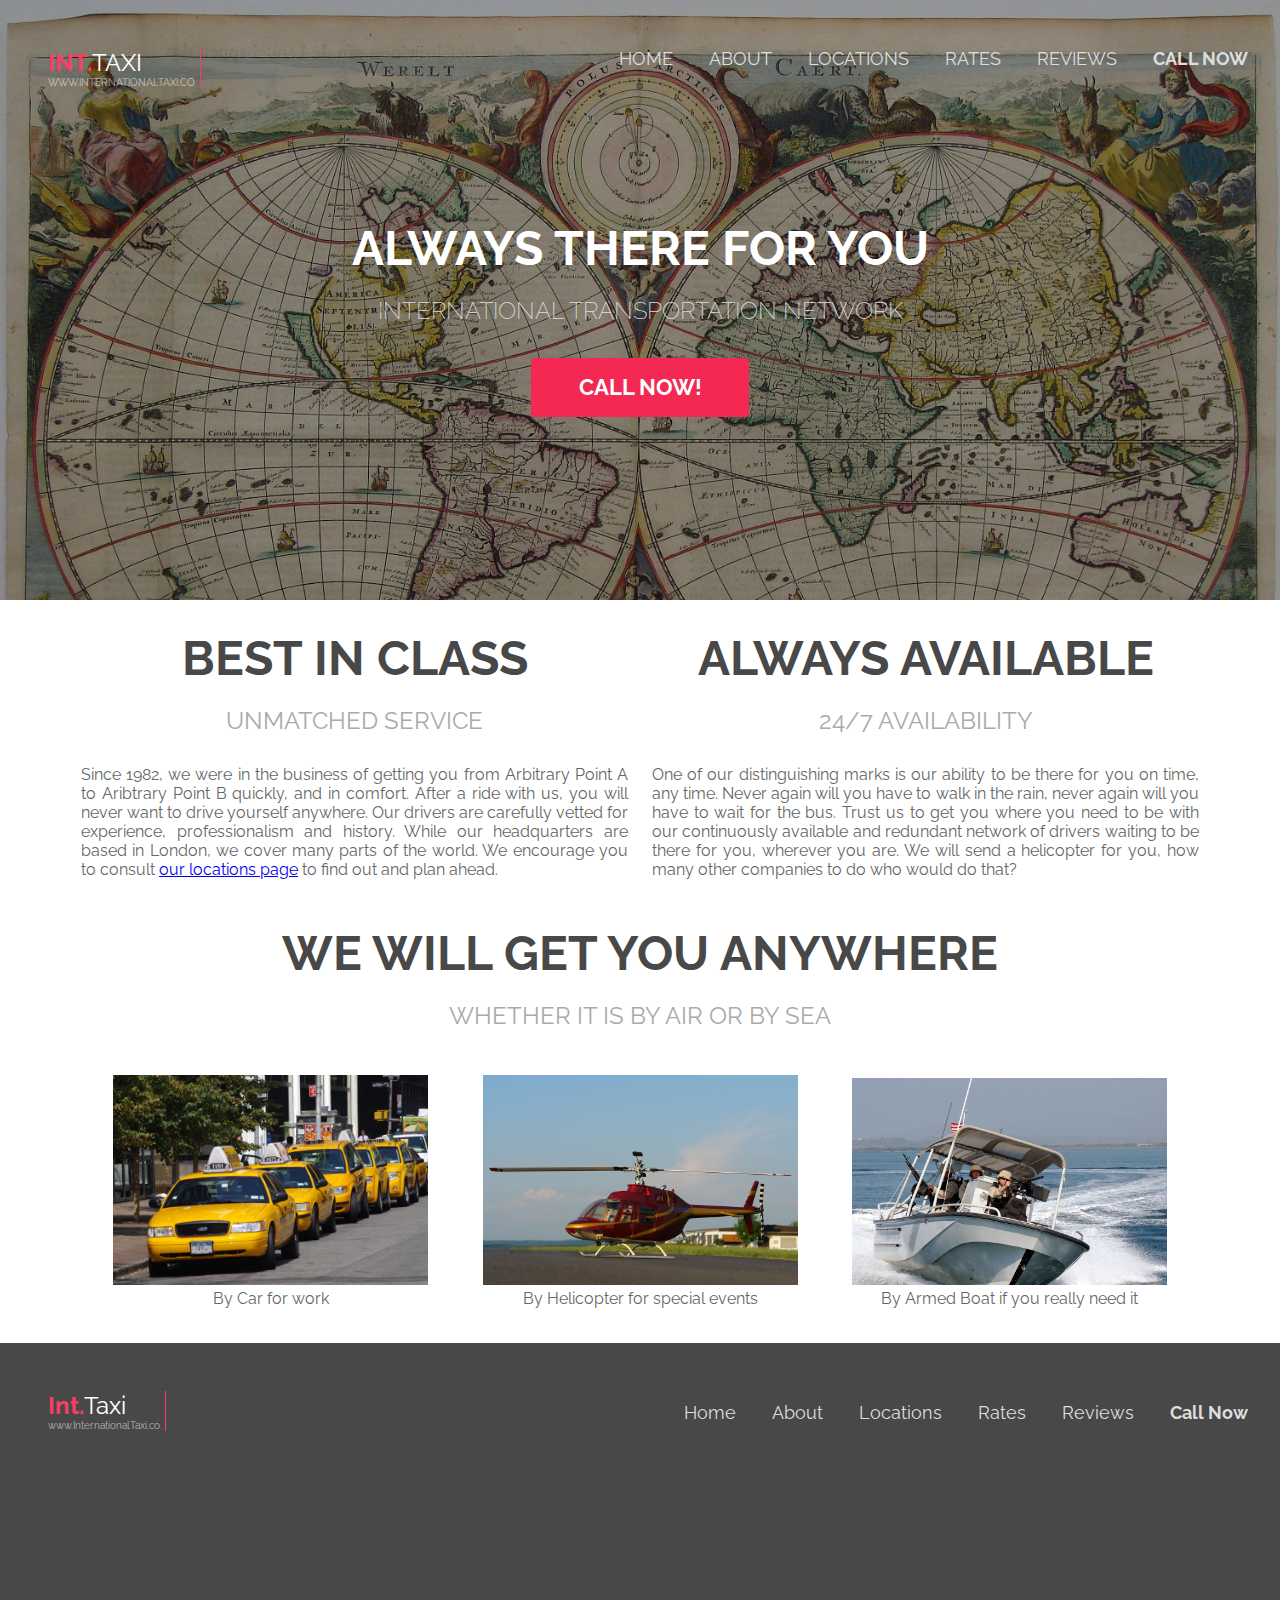
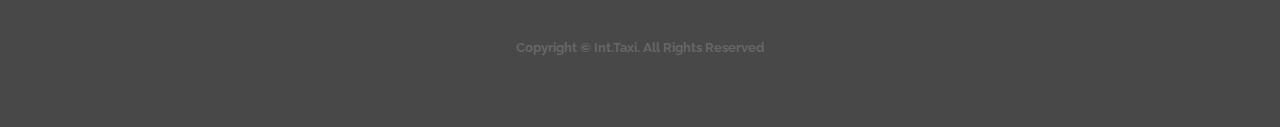
<file: index.html>
<!DOCTYPE html>
<html lang="en"><!-- InstanceBegin template="/Templates/default.dwt" codeOutsideHTMLIsLocked="false" -->

<head>
<meta charset="UTF-8">
<meta name="viewport" content="width=device-width, initial-scale=1.0">
<meta http-equiv="X-UA-Compatible" content="ie=edge">
<meta name="Description" content="Since 1982, we were in the business of getting you from Arbitrary Point A to Aribtrary Point B quickly, and in comfort. After a ride with us, you will never want to drive yourself anywhere. Our drivers are carefully vetted for experience, professionalism and history. ">
<meta name="Keywords" content="Taxi Service Uber Transfer Helicopter">
<!-- InstanceBeginEditable name="doctitle" -->
    <title>Int.Taxi</title>
    <!-- InstanceEndEditable -->
<link rel="stylesheet" href="css/site.css">
<!-- InstanceBeginEditable name="head" -->
    <!-- InstanceEndEditable -->
<!-- InstanceParam name="Mobile-only Reviews" type="boolean" value="true" -->
<!-- InstanceParam name="Gallery" type="boolean" value="true" -->
</head>

<body>
    <div class="container">
        <header><!-- #BeginLibraryItem "/Library/nav.lbi" --><div class="navbar">
            <span class="logo">
                <a href="index.html">
                    <strong>Int.</strong>Taxi</a>
            </span>
            <nav>
                <ul>
                    <li>
                        <a href="index.html">Home</a>
                    </li>
                    <li class="desktop-only">
                        <a href="about.html">About</a>
                    </li>
                    <li>
                        <a href="locations.html">Locations</a>
                    </li>
                    <li>
                        <a href="rates.html">Rates</a>
                    </li>
                    <li class="desktop-only">
                        <a href="reviews.html">Reviews</a>
                    </li>
                    <li class="desktop-only">
                        <a href="callnow.html">
                            <strong>Call Now</strong>
                        </a>
                    </li>
                </ul>
            </nav>
            </div> 
<!-- #EndLibraryItem --></header>
      <div class="bannerHome">
        <div class="bannerContainer">
                <h1><!-- InstanceBeginEditable name="Main heading" -->Always there for you<!-- InstanceEndEditable --></h1>
                <h2><!-- InstanceBeginEditable name="Main Subheading" -->International transportation network<!-- InstanceEndEditable --></h2>
              <a class="callNow" href="callnow.html">Call Now!</a>
            </div>
        </div>
        <main>
          
          <div class="reviews mobile-only">
            <h1>Reviews</h1>
            <h2>What people say about us</h2>
            <div class="review-container"><!-- InstanceBeginRepeat name="review" --><!-- InstanceBeginRepeatEntry -->
              <div class="review">
                <blockquote><!-- InstanceBeginEditable name="stars1" --><span class="rating">&#x2605;&#x2605;&#x2605;&#x2605;&#x2605;</span><!-- InstanceEndEditable --><!-- InstanceBeginEditable name="reviewText" -->Would call again<!-- InstanceEndEditable --><!-- InstanceBeginEditable name="reviewAuthor" --><cite>John Doe</cite><!-- InstanceEndEditable --><!-- InstanceBeginEditable name="stars2" --><span class="rating">&#x2605;&#x2605;&#x2605;&#x2605;&#x2605;</span><!-- InstanceEndEditable --></blockquote>
              </div>
            <!-- InstanceEndRepeatEntry --><!-- InstanceBeginRepeatEntry -->
              <div class="review">
                <blockquote><!-- InstanceBeginEditable name="stars1" --><span class="rating">&#x2605;&#x2605;&#x2605;&#x2605;</span><!-- InstanceEndEditable --><!-- InstanceBeginEditable name="reviewText" -->it was okay i guess<!-- InstanceEndEditable --><!-- InstanceBeginEditable name="reviewAuthor" --><cite>Steven</cite><!-- InstanceEndEditable --><!-- InstanceBeginEditable name="stars2" --><span class="rating">&#x2605;&#x2605;&#x2605;&#x2605;</span><!-- InstanceEndEditable --></blockquote>
              </div>
            <!-- InstanceEndRepeatEntry --><!-- InstanceBeginRepeatEntry -->
              <div class="review">
                <blockquote><!-- InstanceBeginEditable name="stars1" --><span class="rating">&#x2605;&#x2605;&#x2605;&#x2605;&#x2605;</span><!-- InstanceEndEditable --><!-- InstanceBeginEditable name="reviewText" -->Driver liked my dog<!-- InstanceEndEditable --><!-- InstanceBeginEditable name="reviewAuthor" --><cite>Alex</cite><!-- InstanceEndEditable --><!-- InstanceBeginEditable name="stars2" --><span class="rating">&#x2605;&#x2605;&#x2605;&#x2605;&#x2605;</span><!-- InstanceEndEditable --></blockquote>
              </div>
            <!-- InstanceEndRepeatEntry --><!-- InstanceEndRepeat --></div>
          </div>
        
          <div class="info"><!-- InstanceBeginRepeat name="submain" --><!-- InstanceBeginRepeatEntry -->
              <div class="submain">
                <h1><!-- InstanceBeginEditable name="submain heading" -->Best in Class<!-- InstanceEndEditable --></h1>
                <h2><!-- InstanceBeginEditable name="submain subheading" -->Unmatched Service<!-- InstanceEndEditable --></h2>
                <!-- InstanceBeginEditable name="submain text" -->
                <p> Since 1982, we were in the business of getting you from Arbitrary Point A to Aribtrary Point B quickly, and in comfort. After a ride with us, you will never want to drive yourself anywhere. Our drivers are carefully vetted for experience, professionalism and history. While our headquarters are based in London, we cover many parts of the world. We encourage you to consult <a href="locations.html">our locations page</a> to find out and plan ahead.</p>
                <!-- InstanceEndEditable --></div>
            <!-- InstanceEndRepeatEntry --><!-- InstanceBeginRepeatEntry -->
              <div class="submain">
                <h1><!-- InstanceBeginEditable name="submain heading" -->Always Available<!-- InstanceEndEditable --></h1>
                <h2><!-- InstanceBeginEditable name="submain subheading" -->24/7 Availability<!-- InstanceEndEditable --></h2>
                <!-- InstanceBeginEditable name="submain text" -->
                <p>One of our distinguishing marks is our ability to be there for you on time, any time. Never again will you have to walk in the rain, never again will you have to wait for the bus. Trust us to get you where you need to be with our continuously available and redundant network of drivers waiting to be there for you, wherever you are. We will send a helicopter for you, how many other companies to do who would do that?</p>
                <!-- InstanceEndEditable --></div>
            <!-- InstanceEndRepeatEntry --><!-- InstanceEndRepeat -->
          </div>
          
            <div class="gallery">
                <h1><!-- InstanceBeginEditable name="Gallery Heading" -->We will get you anywhere<!-- InstanceEndEditable --></h1>
              <h2><!-- InstanceBeginEditable name="Gallery Subheading" -->Whether it is by air or by sea<!-- InstanceEndEditable --></h2>
                <!-- InstanceBeginRepeat name="captionFigure" --><!-- InstanceBeginRepeatEntry -->
                <figure><!-- InstanceBeginEditable name="picture" --><img src="images/taxicabs.jpg" alt="Taxi Car"><!-- InstanceEndEditable -->
                  <figcaption><!-- InstanceBeginEditable name="caption" -->By Car for work<!-- InstanceEndEditable --></figcaption>
                </figure>
                <!-- InstanceEndRepeatEntry --><!-- InstanceBeginRepeatEntry -->
                <figure><!-- InstanceBeginEditable name="picture" --><img src="images/helicab.jpg" alt="Taxi Car"><!-- InstanceEndEditable -->
                  <figcaption><!-- InstanceBeginEditable name="caption" -->By Helicopter for special events<!-- InstanceEndEditable --></figcaption>
                </figure>
                <!-- InstanceEndRepeatEntry --><!-- InstanceBeginRepeatEntry -->
                <figure><!-- InstanceBeginEditable name="picture" --><img src="images/watercab.jpg" alt="Taxi Car"><!-- InstanceEndEditable -->
                  <figcaption><!-- InstanceBeginEditable name="caption" -->
                    By Armed Boat if you really need it
                  <!-- InstanceEndEditable --></figcaption>
                </figure>
                <!-- InstanceEndRepeatEntry --><!-- InstanceEndRepeat -->
            </div>
            
        </main>
      <footer><!-- #BeginLibraryItem "/Library/nav.lbi" --><div class="navbar">
            <span class="logo">
                <a href="index.html">
                    <strong>Int.</strong>Taxi</a>
            </span>
            <nav>
                <ul>
                    <li>
                        <a href="index.html">Home</a>
                    </li>
                    <li class="desktop-only">
                        <a href="about.html">About</a>
                    </li>
                    <li>
                        <a href="locations.html">Locations</a>
                    </li>
                    <li>
                        <a href="rates.html">Rates</a>
                    </li>
                    <li class="desktop-only">
                        <a href="reviews.html">Reviews</a>
                    </li>
                    <li class="desktop-only">
                        <a href="callnow.html">
                            <strong>Call Now</strong>
                        </a>
                    </li>
                </ul>
            </nav>
            </div> 
<!-- #EndLibraryItem --><!-- #BeginLibraryItem "/Library/copyright.lbi" -->
<h5 class="copyright">Copyright &copy; Int.Taxi. All Rights Reserved</h5><!-- #EndLibraryItem --></footer>
    </div>
</body>

<!-- InstanceEnd --></html>
</file>
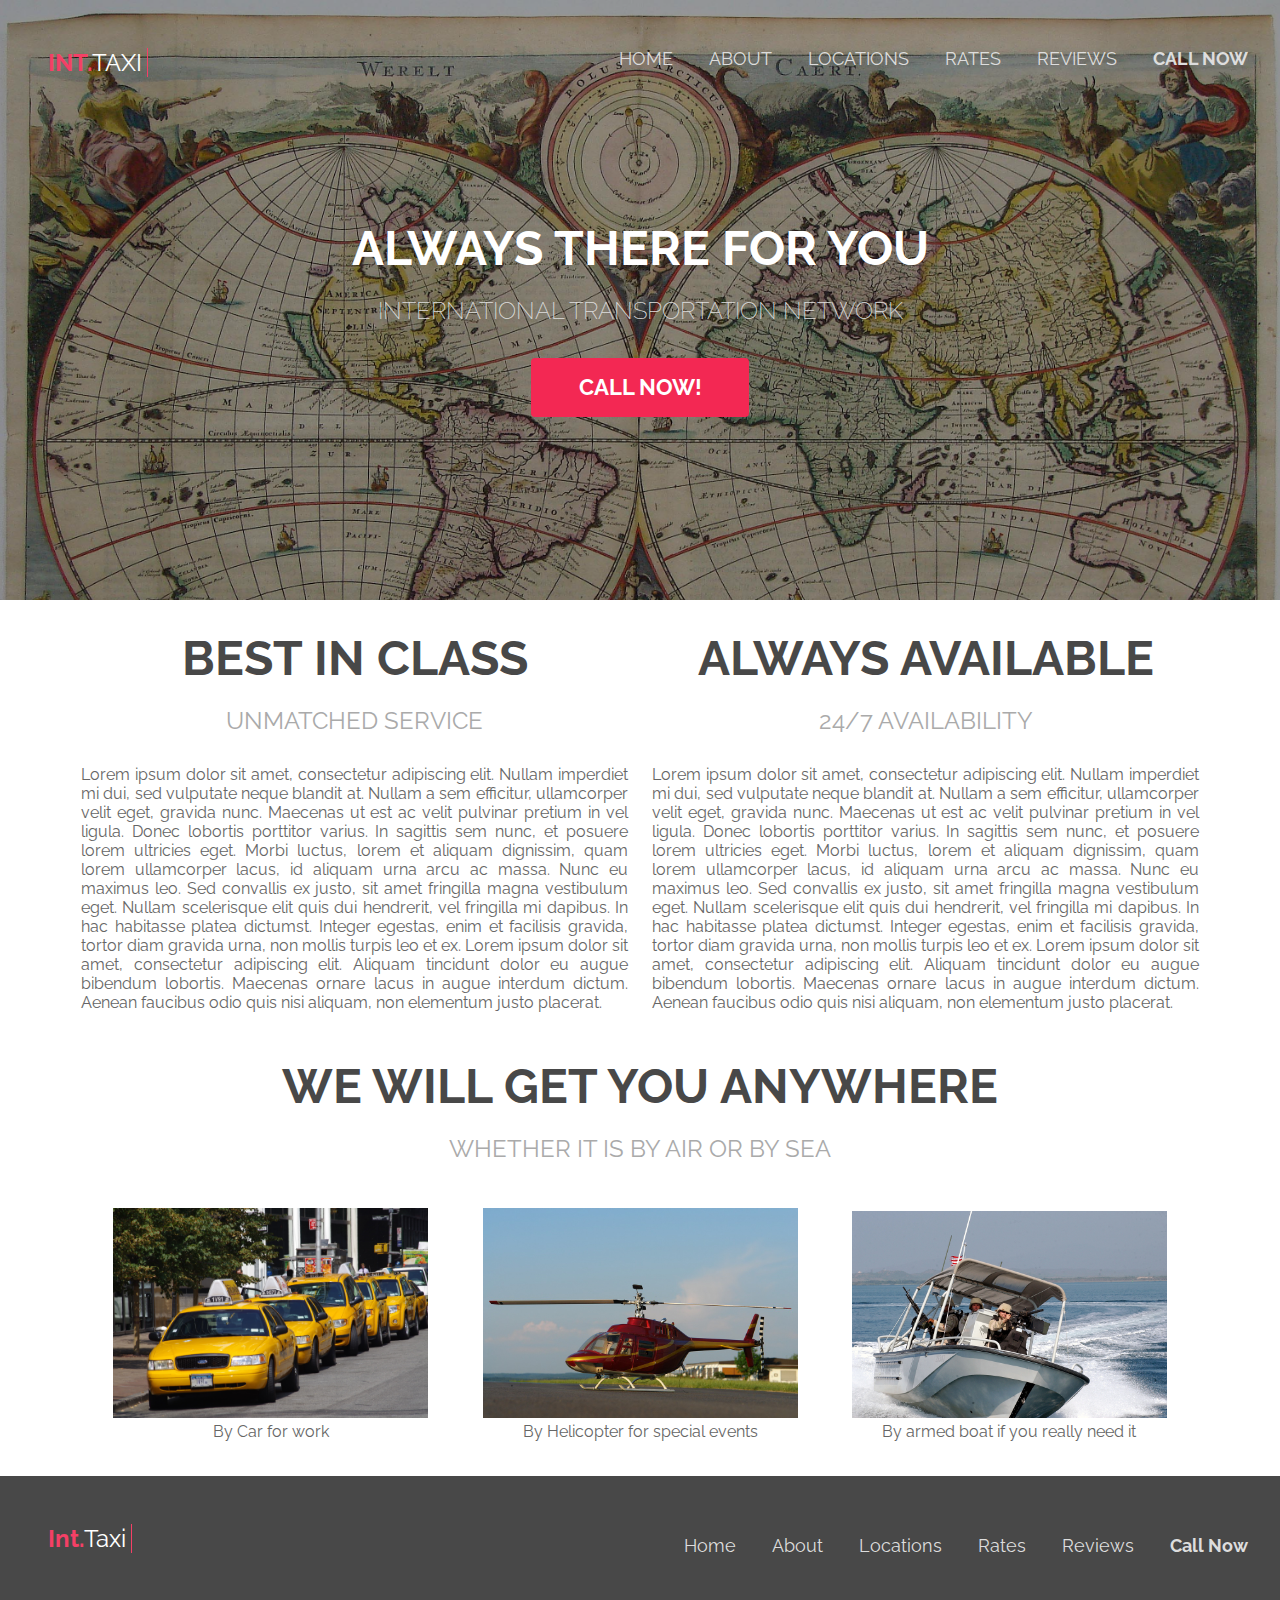
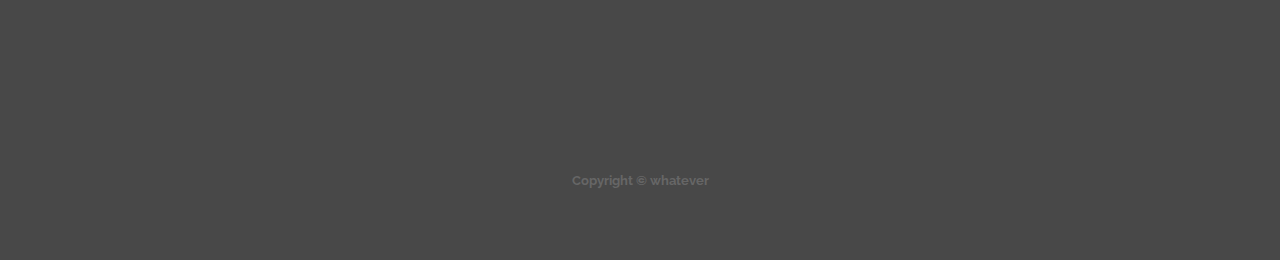
<file: vknyazev_C10A02_Template/index.html>
<!DOCTYPE html>
<html lang="en">

<head>
    <meta charset="UTF-8">
    <meta name="viewport" content="width=device-width, initial-scale=1.0">
    <meta http-equiv="X-UA-Compatible" content="ie=edge">
    <title>Int.Taxi</title>
    <link rel="stylesheet" href="css/site.css">
</head>

<body>
    <div class="container">
        <header>
          <!-- #BeginLibraryItem "/Library/nav.lbi" -->
            <div class="navbar"> <span class="logo"> <a href="index.html"> <strong>Int.</strong>Taxi</a> </span>
              <nav>
                <ul>
                  <li> <a href="index.html">Home</a> </li>
                  <li class="desktop-only"> <a href="">About</a> </li>
                  <li> <a href="">Locations</a> </li>
                  <li> <a href="">Rates</a> </li>
                  <li class="desktop-only"> <a href="">Reviews</a> </li>
                  <li class="desktop-only"> <a href=""> <strong>Call Now</strong> </a> </li>
                </ul>
              </nav>
            </div>
        <!-- #EndLibraryItem --></header>
        <div class="bannerHome">
            <div class="bannerContainer">
                <h1>Always there for you</h1>
                <h2>International transportation network</h2>
                <a class="callNow" href="">Call Now!</a>
            </div>
        </div>
        <main>
            <div class="reviews mobile-only">
                <h1>Reviews</h1>
                <h2>What people say about us</h2>
                    <div class="review-container">
                        <div class="review">
                            <blockquote><span class="rating">&#x2605;&#x2605;&#x2605;&#x2605;&#x2605;</span>Would call again <cite>John Doe</cite><span class="rating">&#x2605;&#x2605;&#x2605;&#x2605;&#x2605;</span></blockquote>
                        </div>
                        <div class="review">
                            <blockquote><span class="rating">&#x2605;&#x2605;&#x2605;&#x2605;</span>it was okay i guess <cite>Steven</cite><span class="rating">&#x2605;&#x2605;&#x2605;&#x2605;</span></blockquote>
                        </div>
                        <div class="review">
                            <blockquote><span class="rating">&#x2605;&#x2605;&#x2605;&#x2605;&#x2605;</span>Driver was pleasant <cite>Alice</cite><span class="rating">&#x2605;&#x2605;&#x2605;&#x2605;&#x2605;</span></blockquote>
                        </div>
                    </div>
            </div>
            <div class="info">
                <div class="submain">
                    <h1>Best in Class</h1>
                    <h2>Unmatched Service</h2>
                    <p>
                        Lorem ipsum dolor sit amet, consectetur adipiscing elit. Nullam imperdiet mi dui, sed vulputate neque blandit at. Nullam
                        a sem efficitur, ullamcorper velit eget, gravida nunc. Maecenas ut est ac velit pulvinar pretium
                        in vel ligula. Donec lobortis porttitor varius. In sagittis sem nunc, et posuere lorem ultricies
                        eget. Morbi luctus, lorem et aliquam dignissim, quam lorem ullamcorper lacus, id aliquam urna arcu
                        ac massa. Nunc eu maximus leo. Sed convallis ex justo, sit amet fringilla magna vestibulum eget.
                        Nullam scelerisque elit quis dui hendrerit, vel fringilla mi dapibus. In hac habitasse platea dictumst.
                        Integer egestas, enim et facilisis gravida, tortor diam gravida urna, non mollis turpis leo et ex.
                        Lorem ipsum dolor sit amet, consectetur adipiscing elit. Aliquam tincidunt dolor eu augue bibendum
                        lobortis. Maecenas ornare lacus in augue interdum dictum. Aenean faucibus odio quis nisi aliquam,
                        non elementum justo placerat.</p>
                </div>
                <div class="submain">
                    <h1>Always Available</h1>
                    <h2>24/7 Availability</h2>
                    <p>
                        Lorem ipsum dolor sit amet, consectetur adipiscing elit. Nullam imperdiet mi dui, sed vulputate neque blandit at. Nullam
                        a sem efficitur, ullamcorper velit eget, gravida nunc. Maecenas ut est ac velit pulvinar pretium
                        in vel ligula. Donec lobortis porttitor varius. In sagittis sem nunc, et posuere lorem ultricies
                        eget. Morbi luctus, lorem et aliquam dignissim, quam lorem ullamcorper lacus, id aliquam urna arcu
                        ac massa. Nunc eu maximus leo. Sed convallis ex justo, sit amet fringilla magna vestibulum eget.
                        Nullam scelerisque elit quis dui hendrerit, vel fringilla mi dapibus. In hac habitasse platea dictumst.
                        Integer egestas, enim et facilisis gravida, tortor diam gravida urna, non mollis turpis leo et ex.
                        Lorem ipsum dolor sit amet, consectetur adipiscing elit. Aliquam tincidunt dolor eu augue bibendum
                        lobortis. Maecenas ornare lacus in augue interdum dictum. Aenean faucibus odio quis nisi aliquam,
                        non elementum justo placerat.</p>
                </div>
            </div>
            <div class="gallery">
                <h1>We will get you anywhere</h1>
                <h2>Whether it is by air or by sea</h2>
                <figure>
                    <img src="images/taxicabs.jpg" alt="Taxi Car">
                    <figcaption>By Car for work</figcaption>
                </figure>
                <figure>
                    <img src="images/helicab.jpg" alt="Helicopter">
                    <figcaption>By Helicopter for special events</figcaption>
                </figure>
                <figure>
                    <img src="images/watercab.jpg" alt="Armed fast boat">
                    <figcaption>By armed boat if you really need it</figcaption>
                </figure>
            </div>
        </main>
        <footer>
       		<!-- #BeginLibraryItem "/Library/nav.lbi" -->
       		<div class="navbar"> <span class="logo"> <a href="index.html"> <strong>Int.</strong>Taxi</a> </span>
       		  <nav>
       		    <ul>
       		      <li> <a href="index.html">Home</a> </li>
       		      <li class="desktop-only"> <a href="">About</a> </li>
       		      <li> <a href="">Locations</a> </li>
       		      <li> <a href="">Rates</a> </li>
       		      <li class="desktop-only"> <a href="">Reviews</a> </li>
       		      <li class="desktop-only"> <a href=""> <strong>Call Now</strong> </a> </li>
   		        </ul>
   		      </nav>
   		    </div>
   		  <!-- #EndLibraryItem -->
   		  <h5 class="copyright">Copyright &copy; whatever</h5>
      </footer>
    </div>
</body>

</html>
</file>
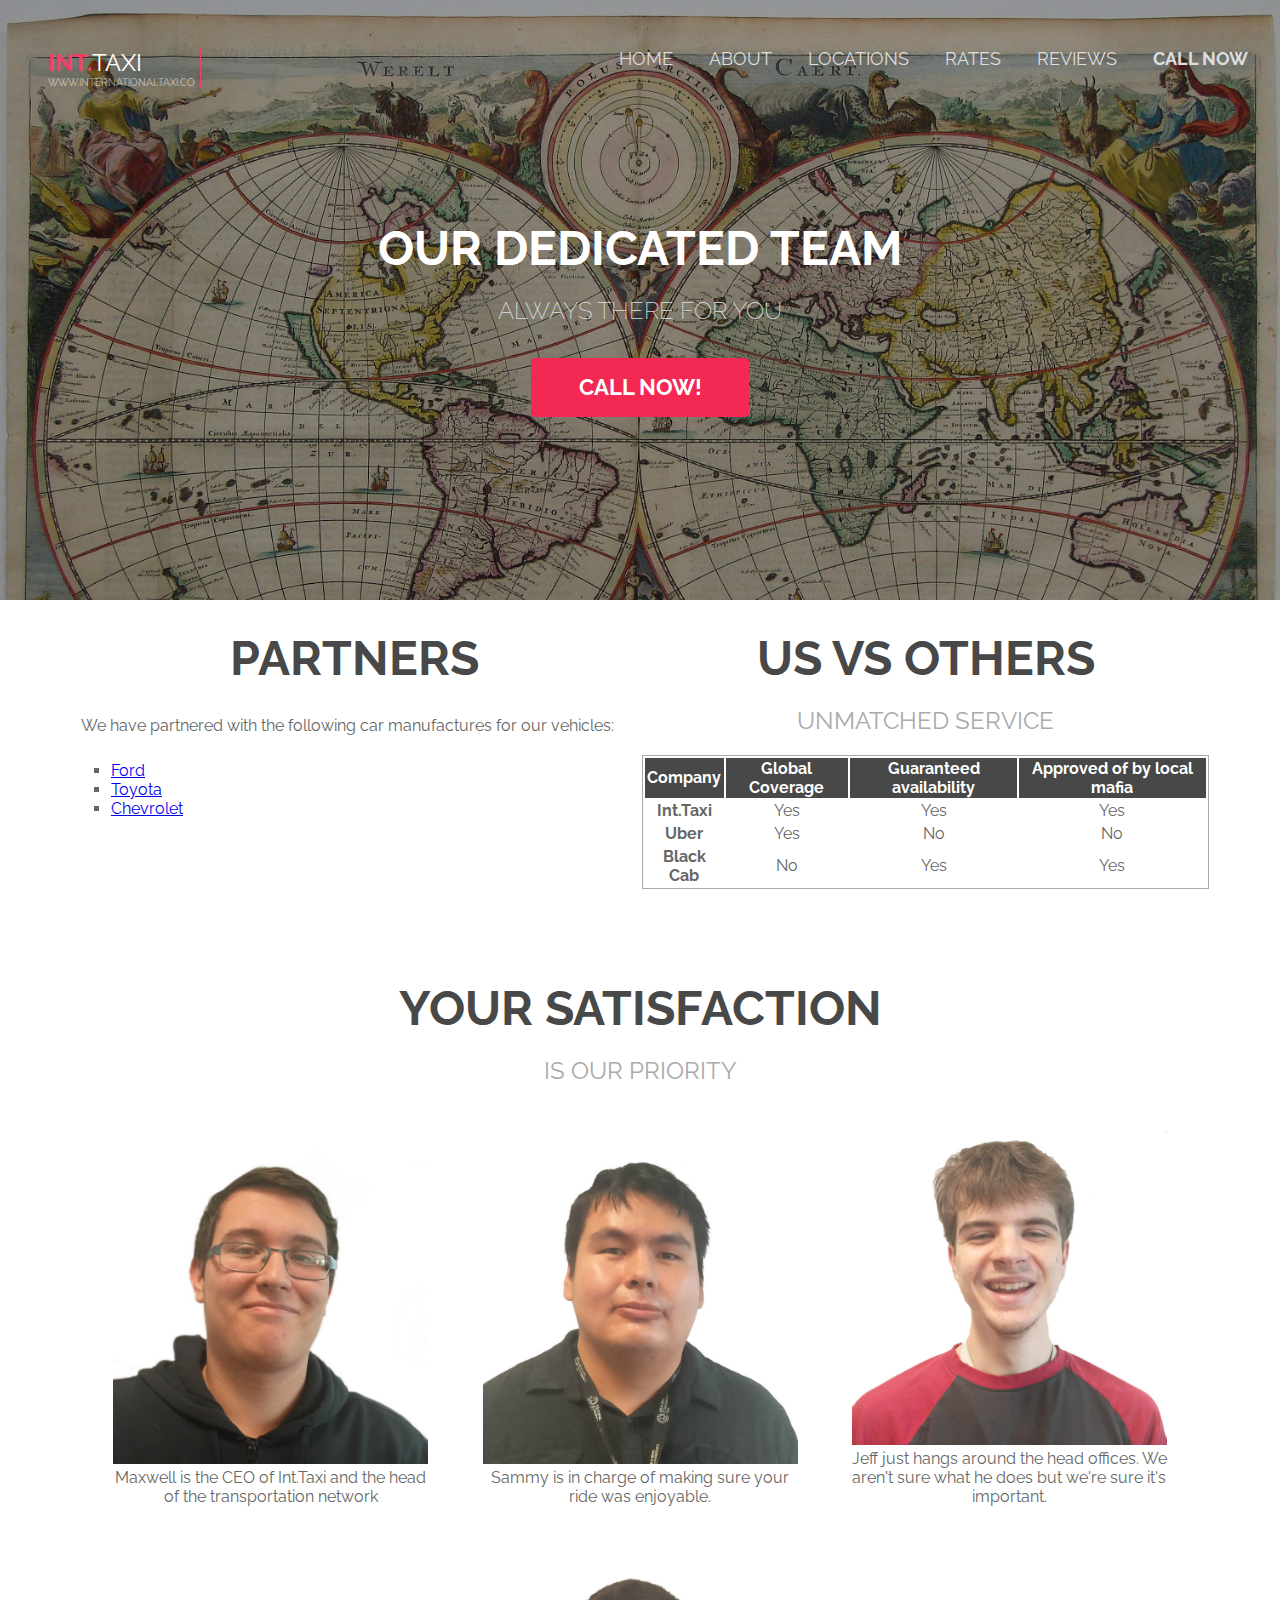
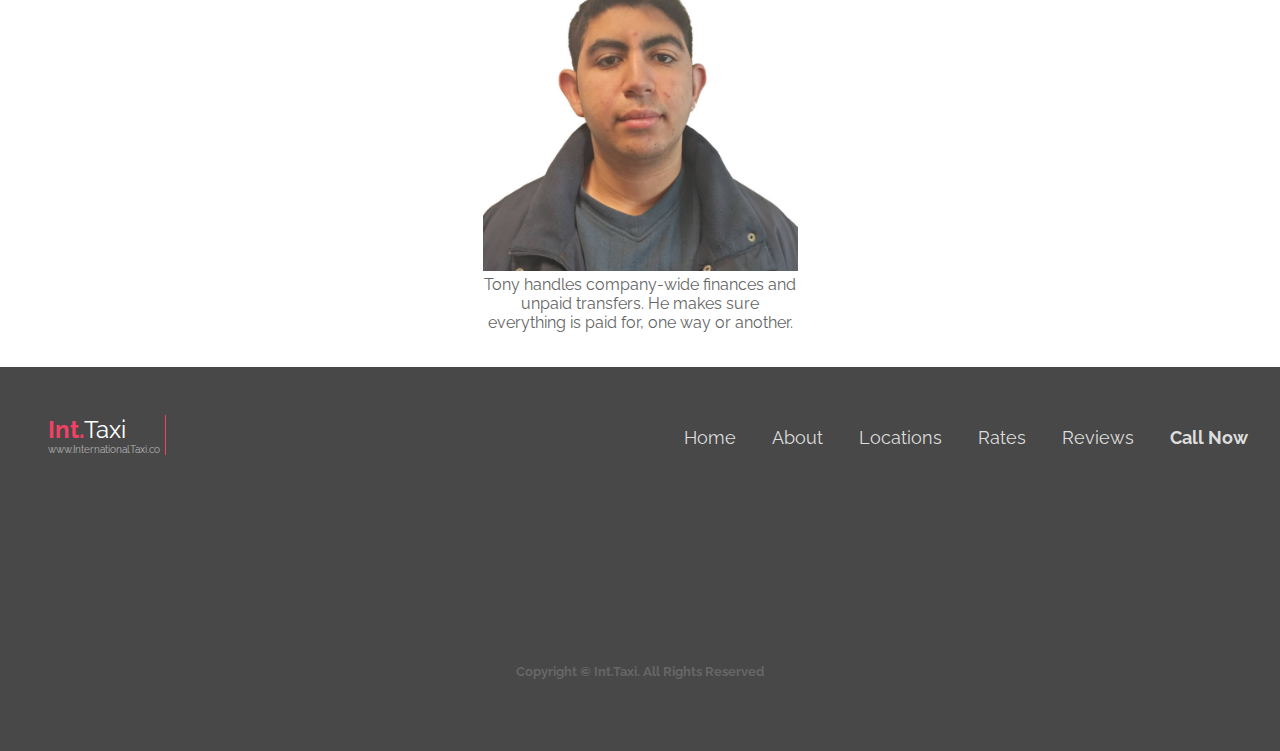
<file: about.html>
<!DOCTYPE html>
<html lang="en"><!-- InstanceBegin template="/Templates/default.dwt" codeOutsideHTMLIsLocked="false" -->

<head>
<meta charset="UTF-8">
<meta name="viewport" content="width=device-width, initial-scale=1.0">
<meta http-equiv="X-UA-Compatible" content="ie=edge">
<meta name="Description" content="Since 1982, we were in the business of getting you from Arbitrary Point A to Aribtrary Point B quickly, and in comfort. After a ride with us, you will never want to drive yourself anywhere. Our drivers are carefully vetted for experience, professionalism and history. ">
<meta name="Keywords" content="Taxi Service Uber Transfer Helicopter">
<!-- InstanceBeginEditable name="doctitle" -->
<title>Int.Taxi</title>
<!-- InstanceEndEditable -->
<link rel="stylesheet" href="css/site.css">
<!-- InstanceBeginEditable name="head" -->
<!-- InstanceEndEditable -->
<!-- InstanceParam name="Mobile-only Reviews" type="boolean" value="false" -->
<!-- InstanceParam name="Gallery" type="boolean" value="true" -->
</head>

<body>
    <div class="container">
        <header><!-- #BeginLibraryItem "/Library/nav.lbi" --><div class="navbar">
            <span class="logo">
                <a href="index.html">
                    <strong>Int.</strong>Taxi</a>
            </span>
            <nav>
                <ul>
                    <li>
                        <a href="index.html">Home</a>
                    </li>
                    <li class="desktop-only">
                        <a href="about.html">About</a>
                    </li>
                    <li>
                        <a href="locations.html">Locations</a>
                    </li>
                    <li>
                        <a href="rates.html">Rates</a>
                    </li>
                    <li class="desktop-only">
                        <a href="reviews.html">Reviews</a>
                    </li>
                    <li class="desktop-only">
                        <a href="callnow.html">
                            <strong>Call Now</strong>
                        </a>
                    </li>
                </ul>
            </nav>
            </div> 
<!-- #EndLibraryItem --></header>
      <div class="bannerHome">
        <div class="bannerContainer">
                <h1><!-- InstanceBeginEditable name="Main heading" -->Our Dedicated Team<!-- InstanceEndEditable --></h1>
                <h2><!-- InstanceBeginEditable name="Main Subheading" -->Always there for you<!-- InstanceEndEditable --></h2>
              <a class="callNow" href="callnow.html">Call Now!</a>
            </div>
        </div>
        <main>
          <div class="info"><!-- InstanceBeginRepeat name="submain" --><!-- InstanceBeginRepeatEntry -->
              <div class="submain">
                <h1><!-- InstanceBeginEditable name="submain heading" -->Partners<!-- InstanceEndEditable --></h1>
                <h2><!-- InstanceBeginEditable name="submain subheading" --><!-- InstanceEndEditable --></h2>
                <!-- InstanceBeginEditable name="submain text" -->
            <p> We have partnered with the following car manufactures for our vehicles:</p>
                
                <ul class="simpleList">
                <li><a target="_blank" href="https://www.ford.ca/">Ford</a></li>
                <li><a target="_blank" href="https://www.toyota.ca/">Toyota</a></li>
                <li><a target="_blank" href="http://www.chevrolet.ca/">Chevrolet</a></li>
                </ul>
                
            <!-- InstanceEndEditable --></div>
            <!-- InstanceEndRepeatEntry --><!-- InstanceBeginRepeatEntry -->
              <div class="submain">
                <h1><!-- InstanceBeginEditable name="submain heading" -->Us vs Others<!-- InstanceEndEditable --></h1>
                <h2><!-- InstanceBeginEditable name="submain subheading" -->Unmatched Service<!-- InstanceEndEditable --></h2>
                <!-- InstanceBeginEditable name="submain text" -->
                <table>
                  <tr>
                    <th>Company</th>
                    <th>Global Coverage</th>
                    <th>Guaranteed availability</th>
                    <th>Approved of by local mafia</th>
                  </tr>
                  <tr>
                    <th>Int.Taxi</th>
                    <td>Yes</td>
                    <td>Yes</td>
                    <td>Yes</td>
                  <tr>
                    <th>Uber</th>
                    <td>Yes</td>
                    <td>No</td>
                    <td>No</td>
                  <tr>
                    <th>Black Cab</th>
                    <td>No</td>
                    <td>Yes</td>
                    <td>Yes</td>
                </table>
<p>&nbsp;</p>
                <!-- InstanceEndEditable --></div>
            <!-- InstanceEndRepeatEntry --><!-- InstanceEndRepeat -->
          </div>
          
            <div class="gallery">
                <h1><!-- InstanceBeginEditable name="Gallery Heading" -->Your Satisfaction<!-- InstanceEndEditable --></h1>
              <h2><!-- InstanceBeginEditable name="Gallery Subheading" -->Is our priority<!-- InstanceEndEditable --></h2>
                <!-- InstanceBeginRepeat name="captionFigure" --><!-- InstanceBeginRepeatEntry -->
                <figure><!-- InstanceBeginEditable name="picture" --><img src="images/people/Maxwell_web.jpg" alt="Maxwell"><!-- InstanceEndEditable -->
                  <figcaption><!-- InstanceBeginEditable name="caption" -->Maxwell is the CEO of Int.Taxi and the head of the transportation network<!-- InstanceEndEditable --></figcaption>
                </figure>
                <!-- InstanceEndRepeatEntry --><!-- InstanceBeginRepeatEntry -->
                <figure><!-- InstanceBeginEditable name="picture" --><img src="images/people/sammy_web.jpg" alt="Sammy"><!-- InstanceEndEditable -->
                  <figcaption><!-- InstanceBeginEditable name="caption" -->Sammy is in charge of making sure your ride was enjoyable.<!-- InstanceEndEditable --></figcaption>
                </figure>
                <!-- InstanceEndRepeatEntry --><!-- InstanceBeginRepeatEntry -->
                <figure><!-- InstanceBeginEditable name="picture" --><img src="images/people/jeff_web.jpg" alt="Jeff"><!-- InstanceEndEditable -->
                  <figcaption><!-- InstanceBeginEditable name="caption" -->Jeff just hangs around the head offices. We aren't sure what he does but we're sure it's important.<!-- InstanceEndEditable --></figcaption>
                </figure>
                <!-- InstanceEndRepeatEntry --><!-- InstanceBeginRepeatEntry -->
                <figure><!-- InstanceBeginEditable name="picture" --><img src="images/people/tony_web.jpg" alt="Tony"><!-- InstanceEndEditable -->
                  <figcaption><!-- InstanceBeginEditable name="caption" -->Tony handles company-wide finances and unpaid transfers. He makes sure everything is paid for, one way or another.<!-- InstanceEndEditable --></figcaption>
                </figure>
                <!-- InstanceEndRepeatEntry --><!-- InstanceEndRepeat -->
            </div>
            
        </main>
      <footer><!-- #BeginLibraryItem "/Library/nav.lbi" --><div class="navbar">
            <span class="logo">
                <a href="index.html">
                    <strong>Int.</strong>Taxi</a>
            </span>
            <nav>
                <ul>
                    <li>
                        <a href="index.html">Home</a>
                    </li>
                    <li class="desktop-only">
                        <a href="about.html">About</a>
                    </li>
                    <li>
                        <a href="locations.html">Locations</a>
                    </li>
                    <li>
                        <a href="rates.html">Rates</a>
                    </li>
                    <li class="desktop-only">
                        <a href="reviews.html">Reviews</a>
                    </li>
                    <li class="desktop-only">
                        <a href="callnow.html">
                            <strong>Call Now</strong>
                        </a>
                    </li>
                </ul>
            </nav>
            </div> 
<!-- #EndLibraryItem --><!-- #BeginLibraryItem "/Library/copyright.lbi" -->
<h5 class="copyright">Copyright &copy; Int.Taxi. All Rights Reserved</h5><!-- #EndLibraryItem --></footer>
    </div>
</body>

<!-- InstanceEnd --></html>
</file>
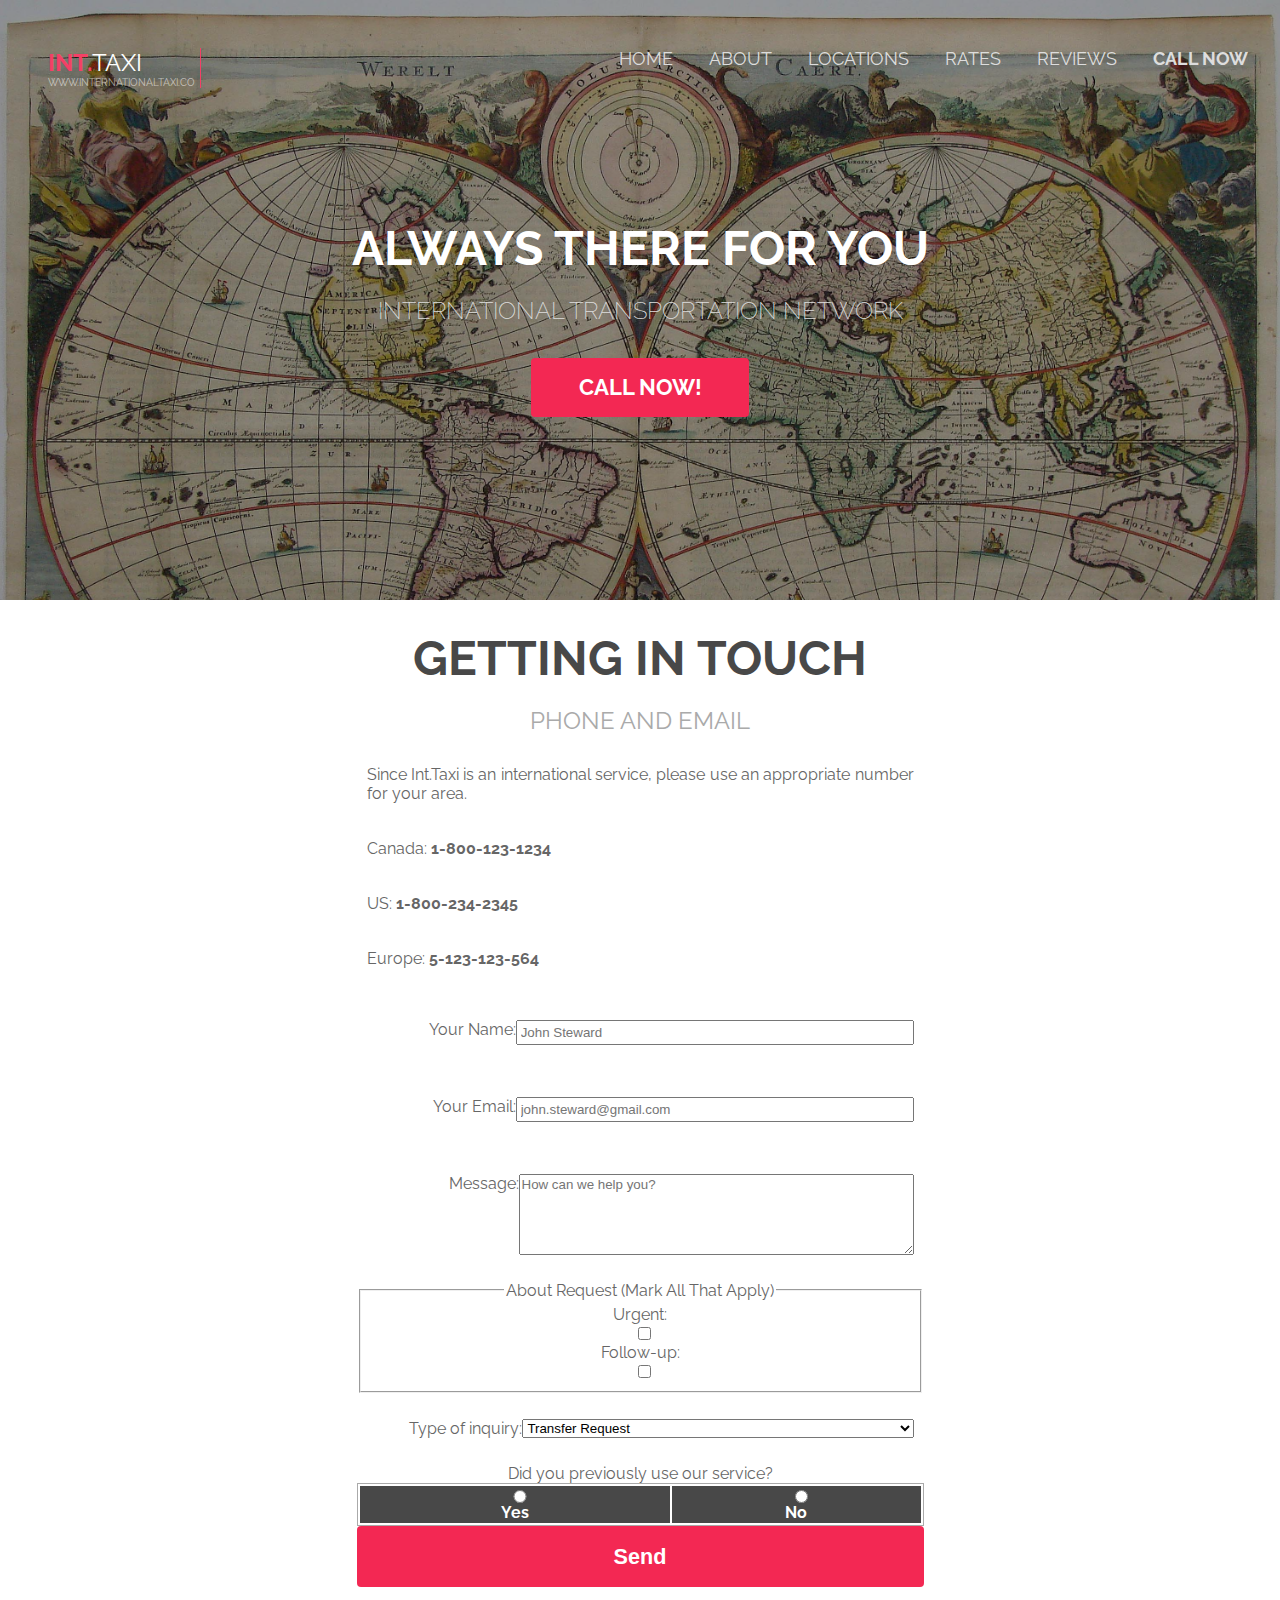
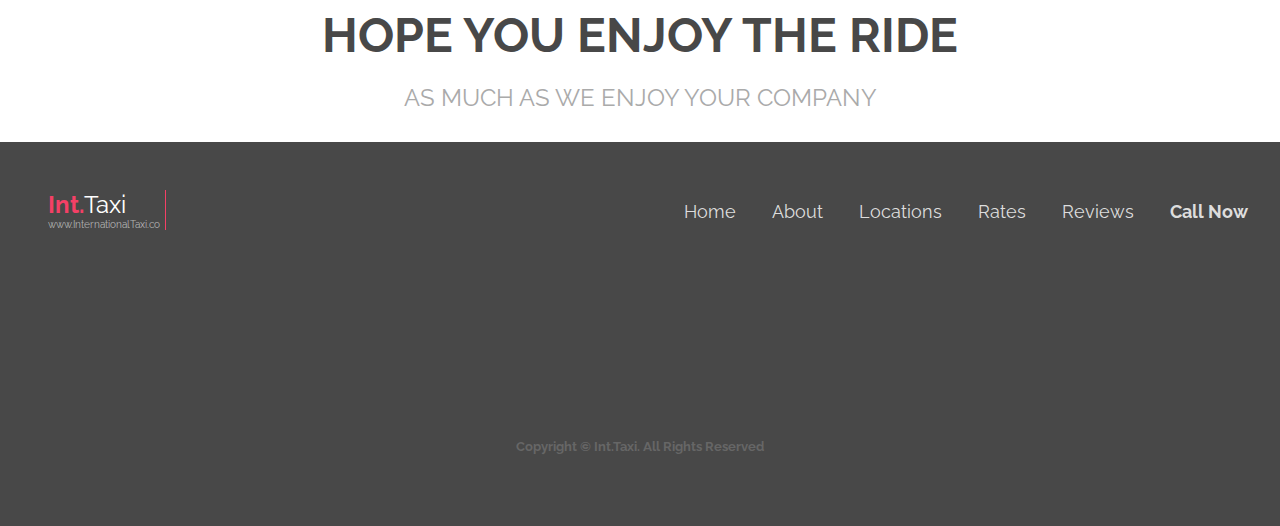
<file: callnow.html>
<!DOCTYPE html>
<html lang="en"><!-- InstanceBegin template="/Templates/default.dwt" codeOutsideHTMLIsLocked="false" -->

<head>
<meta charset="UTF-8">
<meta name="viewport" content="width=device-width, initial-scale=1.0">
<meta http-equiv="X-UA-Compatible" content="ie=edge">
<meta name="Description" content="Since 1982, we were in the business of getting you from Arbitrary Point A to Aribtrary Point B quickly, and in comfort. After a ride with us, you will never want to drive yourself anywhere. Our drivers are carefully vetted for experience, professionalism and history. ">
<meta name="Keywords" content="Taxi Service Uber Transfer Helicopter">
<!-- InstanceBeginEditable name="doctitle" -->
<title>Int.Taxi</title>
<!-- InstanceEndEditable -->
<link rel="stylesheet" href="css/site.css">
<!-- InstanceBeginEditable name="head" -->
<!-- InstanceEndEditable -->
<!-- InstanceParam name="Mobile-only Reviews" type="boolean" value="false" -->
<!-- InstanceParam name="Gallery" type="boolean" value="true" -->
</head>

<body>
    <div class="container">
        <header><!-- #BeginLibraryItem "/Library/nav.lbi" --><div class="navbar">
            <span class="logo">
                <a href="index.html">
                    <strong>Int.</strong>Taxi</a>
            </span>
            <nav>
                <ul>
                    <li>
                        <a href="index.html">Home</a>
                    </li>
                    <li class="desktop-only">
                        <a href="about.html">About</a>
                    </li>
                    <li>
                        <a href="locations.html">Locations</a>
                    </li>
                    <li>
                        <a href="rates.html">Rates</a>
                    </li>
                    <li class="desktop-only">
                        <a href="reviews.html">Reviews</a>
                    </li>
                    <li class="desktop-only">
                        <a href="callnow.html">
                            <strong>Call Now</strong>
                        </a>
                    </li>
                </ul>
            </nav>
            </div> 
<!-- #EndLibraryItem --></header>
      <div class="bannerHome">
        <div class="bannerContainer">
                <h1><!-- InstanceBeginEditable name="Main heading" -->Always there for you<!-- InstanceEndEditable --></h1>
                <h2><!-- InstanceBeginEditable name="Main Subheading" -->International transportation network<!-- InstanceEndEditable --></h2>
              <a class="callNow" href="callnow.html">Call Now!</a>
            </div>
        </div>
        <main>
          <div class="info"><!-- InstanceBeginRepeat name="submain" --><!-- InstanceBeginRepeatEntry -->
              <div class="submain">
                <h1><!-- InstanceBeginEditable name="submain heading" -->Getting in touch<!-- InstanceEndEditable --></h1>
                <h2><!-- InstanceBeginEditable name="submain subheading" -->Phone and email<!-- InstanceEndEditable --></h2>
                <!-- InstanceBeginEditable name="submain text" -->
                <p>Since Int.Taxi is an international service, please use an appropriate number for your area.</p>
                <p>Canada: <strong class="desktop-only">1-800-123-1234</strong><strong class="mobile-only"><a href="tel:1-800-123-123">1-800-123-1234</a></strong></p>
                <p>US: <strong class="desktop-only">1-800-234-2345</strong><strong class="mobile-only"><a href="tel:1-800-234-234">1-800-234-2345</a></strong></p>
                <p>Europe: <strong class="desktop-only">5-123-123-564</strong><strong class="mobile-only"><a href="tel:5-123-123-564">5-123-123-564</a></strong></p>
                	<form>
                    <p>
                    	<label for="name">Your Name: </label>
                        <input type="text" placeholder="John Steward" name="name" id="name">
                        </p><p>
                        <label for="email">Your Email: </label>
                    	<input type="email" name="email" id="email" placeholder="john.steward@gmail.com" required>
                        </p>
                        <p>
                        <label for="msg">Message: <br></label>
                    	<textarea name="msg" id="msg" placeholder="How can we help you?"></textarea>
                        </p>
                        <fieldset>
                            <legend>About Request (Mark All That Apply)</legend>
                           
                            <label for="urgent">Urgent: </label>
                            <input type="checkbox" id="urgent" name="urgent">
                         
                            <label for="followup">Follow-up: </label>
                            <input type="checkbox" id="followup" name="followup">
                            
                           </fieldset>
                        <p><label for="type">Type of inquiry: </label><select name="type" id="type">
                        <option value="1">Transfer Request</option>
                        <option value="2">Business inquiry</option>
                        <option value="3">Customer service</option>
                        <option value="4">Threats</option>    
                        </select></p>
                        <div class="formtable">
                                <label>Did you previously use our service?</label>
                                <table>
                                    <tr>
                                        <th> <label><input type="radio" name="recCust" value="No"> Yes</label>
                                        </th>
                                        <th>
                                                <label><input type="radio" name="recCust" value="No"> No</label>
                                        </th>
                                    </tr>
                                </table>
                            </div>
                        <div class="submit">
                        <input class="btn" type="submit" value="Send">
                            
                    </div>
                    </form>
                <!-- InstanceEndEditable --></div>
            <!-- InstanceEndRepeatEntry --><!-- InstanceEndRepeat -->
          </div>
          
            <div class="gallery">
                <h1><!-- InstanceBeginEditable name="Gallery Heading" -->Hope you Enjoy the ride<!-- InstanceEndEditable --></h1>
              <h2><!-- InstanceBeginEditable name="Gallery Subheading" -->As much as we enjoy your company<!-- InstanceEndEditable --></h2>
                <!-- InstanceBeginRepeat name="captionFigure" --><!-- InstanceEndRepeat -->
            </div>
            
        </main>
      <footer><!-- #BeginLibraryItem "/Library/nav.lbi" --><div class="navbar">
            <span class="logo">
                <a href="index.html">
                    <strong>Int.</strong>Taxi</a>
            </span>
            <nav>
                <ul>
                    <li>
                        <a href="index.html">Home</a>
                    </li>
                    <li class="desktop-only">
                        <a href="about.html">About</a>
                    </li>
                    <li>
                        <a href="locations.html">Locations</a>
                    </li>
                    <li>
                        <a href="rates.html">Rates</a>
                    </li>
                    <li class="desktop-only">
                        <a href="reviews.html">Reviews</a>
                    </li>
                    <li class="desktop-only">
                        <a href="callnow.html">
                            <strong>Call Now</strong>
                        </a>
                    </li>
                </ul>
            </nav>
            </div> 
<!-- #EndLibraryItem --><!-- #BeginLibraryItem "/Library/copyright.lbi" -->
<h5 class="copyright">Copyright &copy; Int.Taxi. All Rights Reserved</h5><!-- #EndLibraryItem --></footer>
    </div>
</body>

<!-- InstanceEnd --></html>
</file>
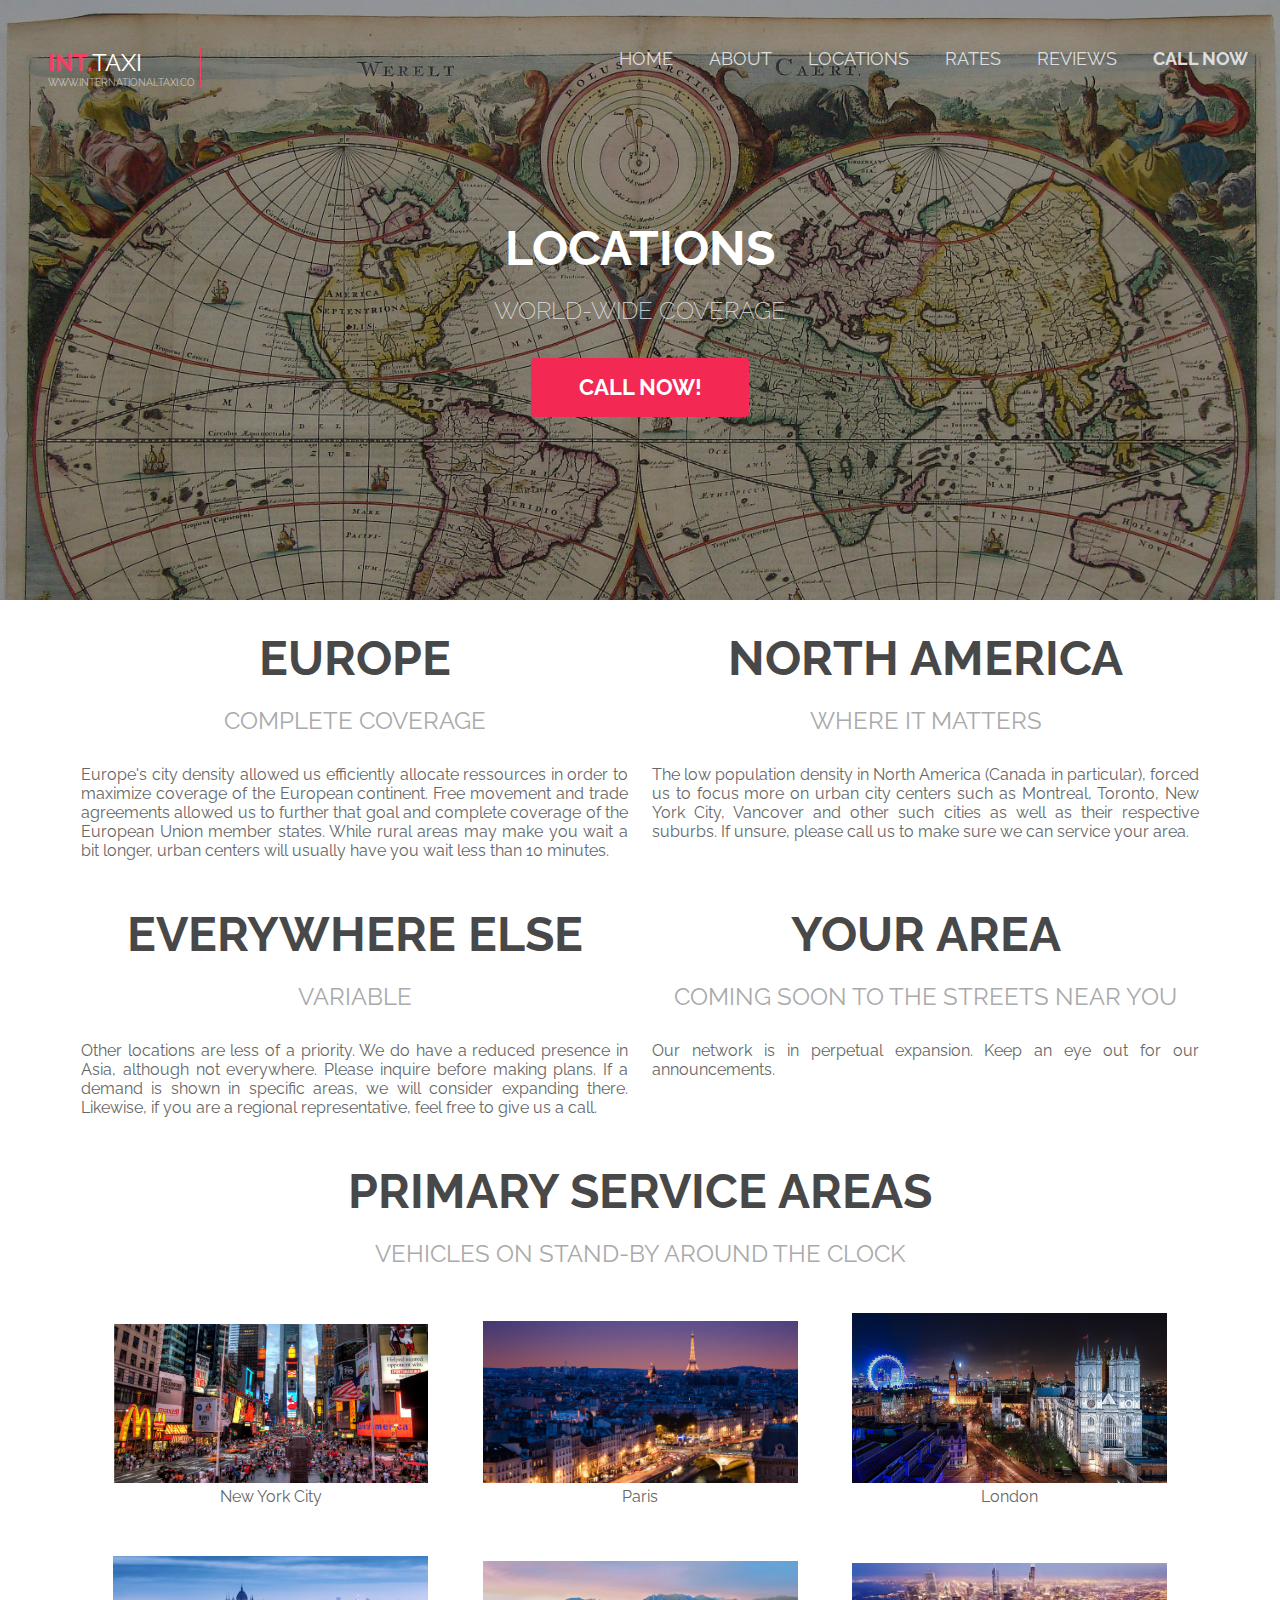
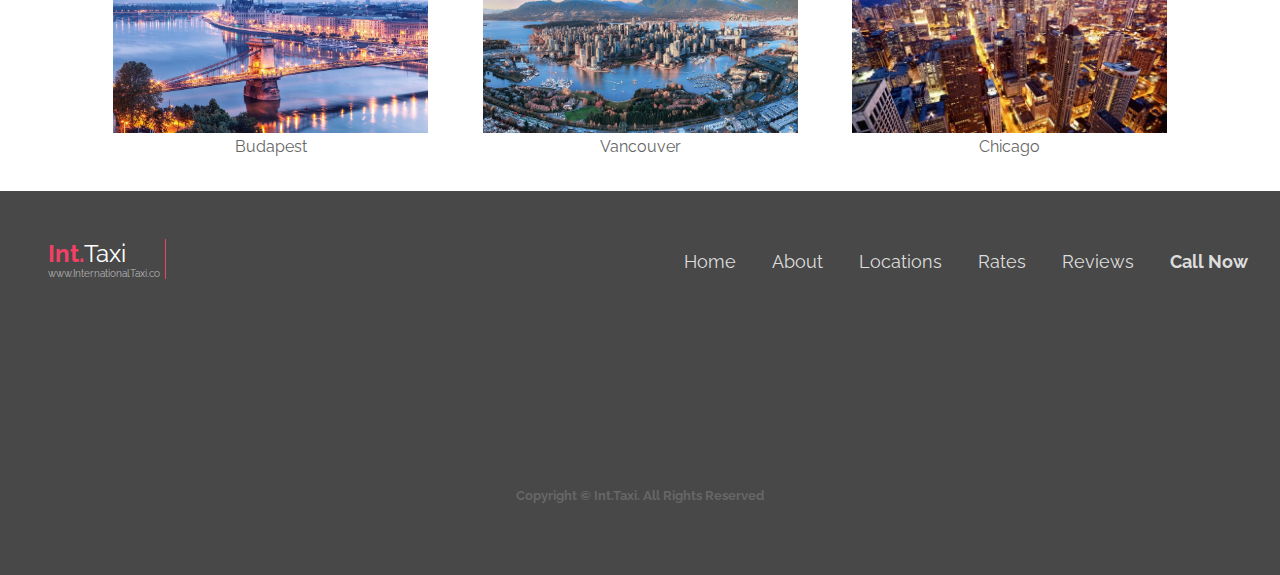
<file: locations.html>
<!DOCTYPE html>
<html lang="en"><!-- InstanceBegin template="/Templates/default.dwt" codeOutsideHTMLIsLocked="false" -->

<head>
<meta charset="UTF-8">
<meta name="viewport" content="width=device-width, initial-scale=1.0">
<meta http-equiv="X-UA-Compatible" content="ie=edge">
<meta name="Description" content="Since 1982, we were in the business of getting you from Arbitrary Point A to Aribtrary Point B quickly, and in comfort. After a ride with us, you will never want to drive yourself anywhere. Our drivers are carefully vetted for experience, professionalism and history. ">
<meta name="Keywords" content="Taxi Service Uber Transfer Helicopter">
<!-- InstanceBeginEditable name="doctitle" -->
<title>Int.Taxi</title>
<!-- InstanceEndEditable -->
<link rel="stylesheet" href="css/site.css">
<!-- InstanceBeginEditable name="head" -->
<!-- InstanceEndEditable -->
<!-- InstanceParam name="Mobile-only Reviews" type="boolean" value="false" -->
<!-- InstanceParam name="Gallery" type="boolean" value="true" -->
</head>

<body>
    <div class="container">
        <header><!-- #BeginLibraryItem "/Library/nav.lbi" --><div class="navbar">
            <span class="logo">
                <a href="index.html">
                    <strong>Int.</strong>Taxi</a>
            </span>
            <nav>
                <ul>
                    <li>
                        <a href="index.html">Home</a>
                    </li>
                    <li class="desktop-only">
                        <a href="about.html">About</a>
                    </li>
                    <li>
                        <a href="locations.html">Locations</a>
                    </li>
                    <li>
                        <a href="rates.html">Rates</a>
                    </li>
                    <li class="desktop-only">
                        <a href="reviews.html">Reviews</a>
                    </li>
                    <li class="desktop-only">
                        <a href="callnow.html">
                            <strong>Call Now</strong>
                        </a>
                    </li>
                </ul>
            </nav>
            </div> 
<!-- #EndLibraryItem --></header>
      <div class="bannerHome">
        <div class="bannerContainer">
                <h1><!-- InstanceBeginEditable name="Main heading" -->Locations<!-- InstanceEndEditable --></h1>
                <h2><!-- InstanceBeginEditable name="Main Subheading" -->World-Wide Coverage<!-- InstanceEndEditable --></h2>
              <a class="callNow" href="callnow.html">Call Now!</a>
            </div>
        </div>
        <main>
          <div class="info"><!-- InstanceBeginRepeat name="submain" --><!-- InstanceBeginRepeatEntry -->
              <div class="submain">
                <h1><!-- InstanceBeginEditable name="submain heading" -->Europe<!-- InstanceEndEditable --></h1>
                <h2><!-- InstanceBeginEditable name="submain subheading" -->Complete Coverage<!-- InstanceEndEditable --></h2>
                <!-- InstanceBeginEditable name="submain text" -->
                <p>Europe's city density allowed us efficiently allocate ressources in order to maximize coverage of the European continent. Free movement and trade agreements allowed us to further that goal and complete coverage of the European Union member states. While rural areas may make you wait a bit longer, urban centers will usually have you wait less than 10 minutes.</p>
                <!-- InstanceEndEditable --></div>
            <!-- InstanceEndRepeatEntry --><!-- InstanceBeginRepeatEntry -->
              <div class="submain">
                <h1><!-- InstanceBeginEditable name="submain heading" -->North America<!-- InstanceEndEditable --></h1>
                <h2><!-- InstanceBeginEditable name="submain subheading" -->Where it matters<!-- InstanceEndEditable --></h2>
                <!-- InstanceBeginEditable name="submain text" -->
                <p> The low population density in North America (Canada in particular), forced us to focus more on urban city centers such as Montreal, Toronto, New York City, Vancover and other such cities as well as their respective suburbs. If unsure, please call us to make sure we can service your area.</p>
                <!-- InstanceEndEditable --></div>
            <!-- InstanceEndRepeatEntry --><!-- InstanceBeginRepeatEntry -->
              <div class="submain">
                <h1><!-- InstanceBeginEditable name="submain heading" -->Everywhere else<!-- InstanceEndEditable --></h1>
                <h2><!-- InstanceBeginEditable name="submain subheading" -->Variable<!-- InstanceEndEditable --></h2>
                <!-- InstanceBeginEditable name="submain text" -->
                <p>Other locations are less of a priority. We do have a reduced presence in Asia, although not everywhere. Please inquire before making plans. If a demand is shown in specific areas, we will consider expanding there. Likewise, if you are a regional representative, feel free to give us a call.</p>
                <!-- InstanceEndEditable --></div>
            <!-- InstanceEndRepeatEntry --><!-- InstanceBeginRepeatEntry -->
              <div class="submain">
                <h1><!-- InstanceBeginEditable name="submain heading" -->Your Area<!-- InstanceEndEditable --></h1>
                <h2><!-- InstanceBeginEditable name="submain subheading" -->Coming soon to the streets near you<!-- InstanceEndEditable --></h2>
                <!-- InstanceBeginEditable name="submain text" -->
                <p> Our network is in perpetual expansion. Keep an eye out for our announcements.</p>
                <!-- InstanceEndEditable --></div>
            <!-- InstanceEndRepeatEntry --><!-- InstanceEndRepeat -->
          </div>
          
            <div class="gallery">
                <h1><!-- InstanceBeginEditable name="Gallery Heading" -->Primary service areas<!-- InstanceEndEditable --></h1>
              <h2><!-- InstanceBeginEditable name="Gallery Subheading" -->vehicles on stand-by around the clock<!-- InstanceEndEditable --></h2>
                <!-- InstanceBeginRepeat name="captionFigure" --><!-- InstanceBeginRepeatEntry -->
                <figure><!-- InstanceBeginEditable name="picture" --><img src="images/nyc.jpg" alt="New York City"><!-- InstanceEndEditable -->
                  <figcaption><!-- InstanceBeginEditable name="caption" -->New York City<!-- InstanceEndEditable --></figcaption>
                </figure>
                <!-- InstanceEndRepeatEntry --><!-- InstanceBeginRepeatEntry -->
                <figure><!-- InstanceBeginEditable name="picture" --><img src="images/paris.jpg" alt="Paris"><!-- InstanceEndEditable -->
                  <figcaption><!-- InstanceBeginEditable name="caption" -->Paris<!-- InstanceEndEditable --></figcaption>
                </figure>
                <!-- InstanceEndRepeatEntry --><!-- InstanceBeginRepeatEntry -->
                <figure><!-- InstanceBeginEditable name="picture" --><img src="images/london.jpg" alt=""><!-- InstanceEndEditable -->
                  <figcaption><!-- InstanceBeginEditable name="caption" -->London<!-- InstanceEndEditable --></figcaption>
                </figure>
                <!-- InstanceEndRepeatEntry --><!-- InstanceBeginRepeatEntry -->
                <figure><!-- InstanceBeginEditable name="picture" --><img src="images/budapest.jpg" alt="Budapest"><!-- InstanceEndEditable -->
                  <figcaption><!-- InstanceBeginEditable name="caption" -->Budapest<!-- InstanceEndEditable --></figcaption>
                </figure>
                <!-- InstanceEndRepeatEntry --><!-- InstanceBeginRepeatEntry -->
                <figure><!-- InstanceBeginEditable name="picture" --><img src="images/vancover.jpg" alt="Taxi Car"><!-- InstanceEndEditable -->
                  <figcaption><!-- InstanceBeginEditable name="caption" -->Vancouver<!-- InstanceEndEditable --></figcaption>
                </figure>
                <!-- InstanceEndRepeatEntry --><!-- InstanceBeginRepeatEntry -->
                <figure><!-- InstanceBeginEditable name="picture" --><img src="images/chicago.jpg" alt="Chicago"><!-- InstanceEndEditable -->
                  <figcaption><!-- InstanceBeginEditable name="caption" -->Chicago<!-- InstanceEndEditable --></figcaption>
                </figure>
                <!-- InstanceEndRepeatEntry --><!-- InstanceEndRepeat -->
            </div>
            
        </main>
      <footer><!-- #BeginLibraryItem "/Library/nav.lbi" --><div class="navbar">
            <span class="logo">
                <a href="index.html">
                    <strong>Int.</strong>Taxi</a>
            </span>
            <nav>
                <ul>
                    <li>
                        <a href="index.html">Home</a>
                    </li>
                    <li class="desktop-only">
                        <a href="about.html">About</a>
                    </li>
                    <li>
                        <a href="locations.html">Locations</a>
                    </li>
                    <li>
                        <a href="rates.html">Rates</a>
                    </li>
                    <li class="desktop-only">
                        <a href="reviews.html">Reviews</a>
                    </li>
                    <li class="desktop-only">
                        <a href="callnow.html">
                            <strong>Call Now</strong>
                        </a>
                    </li>
                </ul>
            </nav>
            </div> 
<!-- #EndLibraryItem --><!-- #BeginLibraryItem "/Library/copyright.lbi" -->
<h5 class="copyright">Copyright &copy; Int.Taxi. All Rights Reserved</h5><!-- #EndLibraryItem --></footer>
    </div>
</body>

<!-- InstanceEnd --></html>
</file>
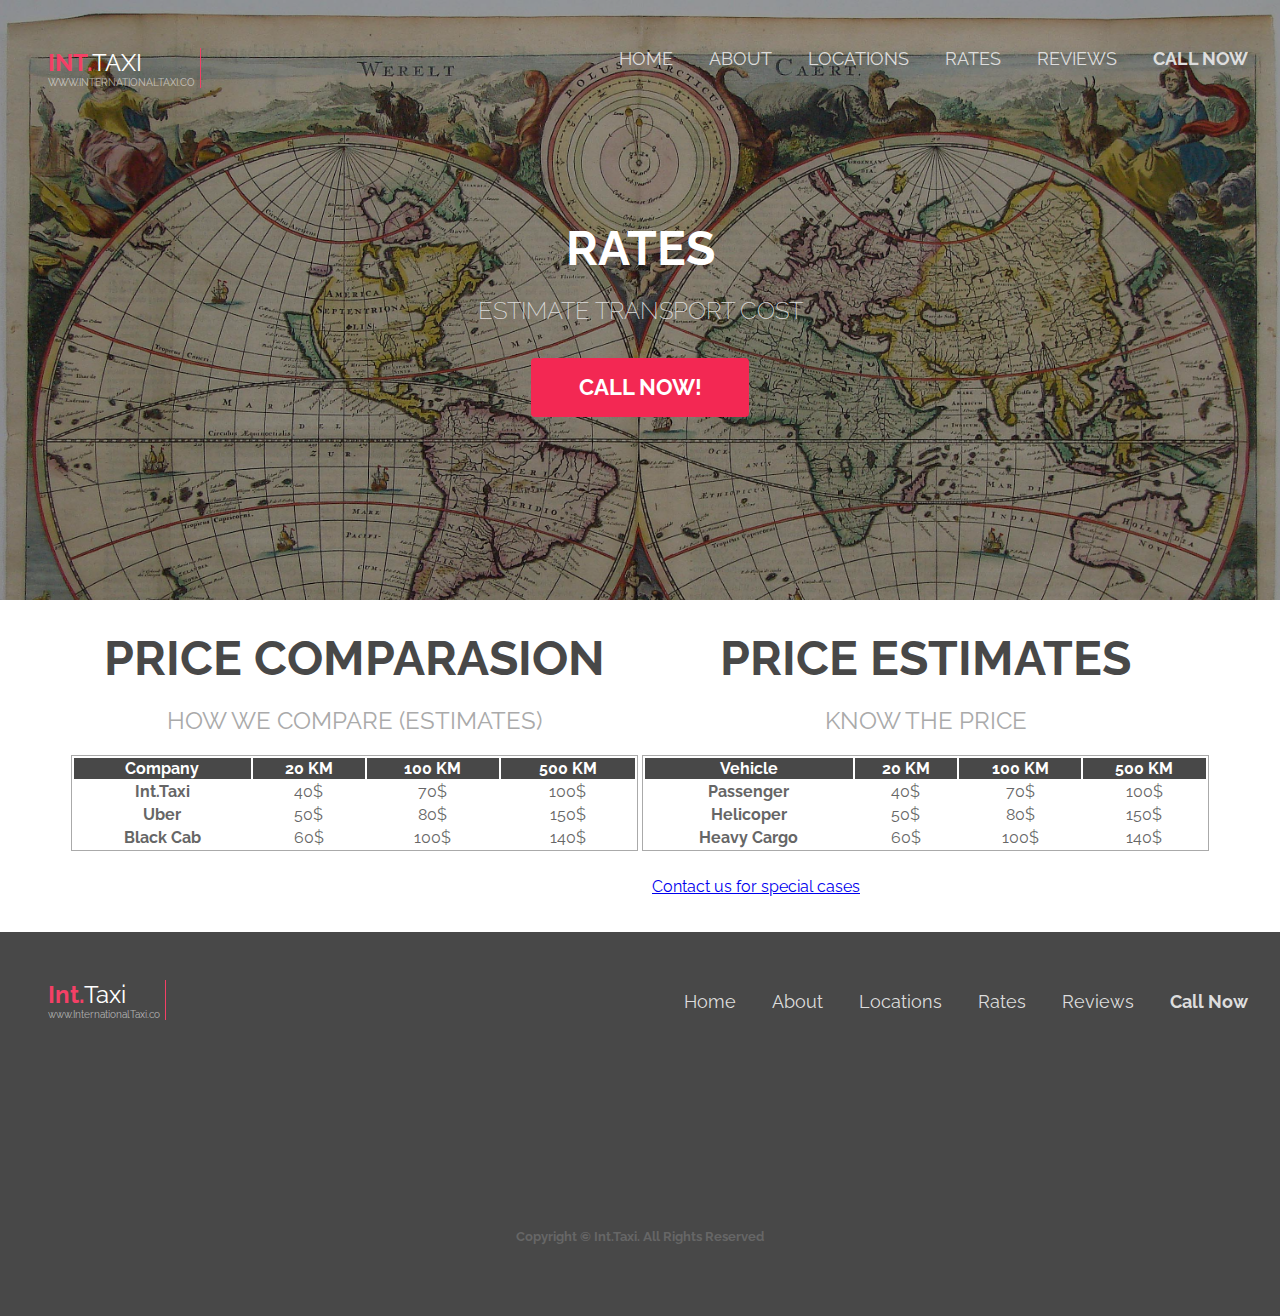
<file: rates.html>
<!DOCTYPE html>
<html lang="en"><!-- InstanceBegin template="/Templates/default.dwt" codeOutsideHTMLIsLocked="false" -->

<head>
<meta charset="UTF-8">
<meta name="viewport" content="width=device-width, initial-scale=1.0">
<meta http-equiv="X-UA-Compatible" content="ie=edge">
<meta name="Description" content="Since 1982, we were in the business of getting you from Arbitrary Point A to Aribtrary Point B quickly, and in comfort. After a ride with us, you will never want to drive yourself anywhere. Our drivers are carefully vetted for experience, professionalism and history. ">
<meta name="Keywords" content="Taxi Service Uber Transfer Helicopter">
<!-- InstanceBeginEditable name="doctitle" -->
<title>Int.Taxi</title>
<!-- InstanceEndEditable -->
<link rel="stylesheet" href="css/site.css">
<!-- InstanceBeginEditable name="head" -->
<!-- InstanceEndEditable -->
<!-- InstanceParam name="Mobile-only Reviews" type="boolean" value="false" -->
<!-- InstanceParam name="Gallery" type="boolean" value="false" -->
</head>

<body>
    <div class="container">
        <header><!-- #BeginLibraryItem "/Library/nav.lbi" --><div class="navbar">
            <span class="logo">
                <a href="index.html">
                    <strong>Int.</strong>Taxi</a>
            </span>
            <nav>
                <ul>
                    <li>
                        <a href="index.html">Home</a>
                    </li>
                    <li class="desktop-only">
                        <a href="about.html">About</a>
                    </li>
                    <li>
                        <a href="locations.html">Locations</a>
                    </li>
                    <li>
                        <a href="rates.html">Rates</a>
                    </li>
                    <li class="desktop-only">
                        <a href="reviews.html">Reviews</a>
                    </li>
                    <li class="desktop-only">
                        <a href="callnow.html">
                            <strong>Call Now</strong>
                        </a>
                    </li>
                </ul>
            </nav>
            </div> 
<!-- #EndLibraryItem --></header>
      <div class="bannerHome">
        <div class="bannerContainer">
                <h1><!-- InstanceBeginEditable name="Main heading" -->Rates<!-- InstanceEndEditable --></h1>
                <h2><!-- InstanceBeginEditable name="Main Subheading" -->Estimate Transport cost<!-- InstanceEndEditable --></h2>
              <a class="callNow" href="callnow.html">Call Now!</a>
            </div>
        </div>
        <main>
          <div class="info"><!-- InstanceBeginRepeat name="submain" --><!-- InstanceBeginRepeatEntry -->
              <div class="submain">
                <h1><!-- InstanceBeginEditable name="submain heading" -->Price Comparasion<!-- InstanceEndEditable --></h1>
                <h2><!-- InstanceBeginEditable name="submain subheading" -->How We Compare (Estimates)<!-- InstanceEndEditable --></h2>
                <!-- InstanceBeginEditable name="submain text" -->
                <table>
                	<tr><th>Company</th><th>20 KM</th><th>100 KM</th><th>500 KM</th></tr>
                    <tr><th>Int.Taxi</th><td>40$</td><td>70$</td><td>100$</td>
                    <tr><th>Uber</th><td>50$</td><td>80$</td><td>150$</td>
                    <tr><th>Black Cab</th><td>60$</td><td>100$</td><td>140$</td>
                </table>
                <!-- InstanceEndEditable --></div>
            <!-- InstanceEndRepeatEntry --><!-- InstanceBeginRepeatEntry -->
              <div class="submain">
                <h1><!-- InstanceBeginEditable name="submain heading" -->Price Estimates<!-- InstanceEndEditable --></h1>
                <h2><!-- InstanceBeginEditable name="submain subheading" -->Know the price<!-- InstanceEndEditable --></h2>
                <!-- InstanceBeginEditable name="submain text" -->
              <table>
                  <tr>
                    <th>Vehicle</th>
                    <th>20 KM</th>
                    <th>100 KM</th>
                    <th>500 KM</th>
                  </tr>
                  <tr>
                    <th>Passenger</th>
                    <td>40$</td>
                    <td>70$</td>
                    <td>100$</td>
                  <tr>
                    <th>Helicoper</th>
                    <td>50$</td>
                    <td>80$</td>
                    <td>150$</td>
                  <tr>
                    <th>Heavy Cargo</th>
                    <td>60$</td>
                    <td>100$</td>
                    <td>140$</td>
              </table>
<p><a href="callnow.html">Contact us for special cases</a></p>
              <!-- InstanceEndEditable --></div>
            <!-- InstanceEndRepeatEntry --><!-- InstanceEndRepeat -->
          </div>
          
        </main>
      <footer><!-- #BeginLibraryItem "/Library/nav.lbi" --><div class="navbar">
            <span class="logo">
                <a href="index.html">
                    <strong>Int.</strong>Taxi</a>
            </span>
            <nav>
                <ul>
                    <li>
                        <a href="index.html">Home</a>
                    </li>
                    <li class="desktop-only">
                        <a href="about.html">About</a>
                    </li>
                    <li>
                        <a href="locations.html">Locations</a>
                    </li>
                    <li>
                        <a href="rates.html">Rates</a>
                    </li>
                    <li class="desktop-only">
                        <a href="reviews.html">Reviews</a>
                    </li>
                    <li class="desktop-only">
                        <a href="callnow.html">
                            <strong>Call Now</strong>
                        </a>
                    </li>
                </ul>
            </nav>
            </div> 
<!-- #EndLibraryItem --><!-- #BeginLibraryItem "/Library/copyright.lbi" -->
<h5 class="copyright">Copyright &copy; Int.Taxi. All Rights Reserved</h5><!-- #EndLibraryItem --></footer>
    </div>
</body>

<!-- InstanceEnd --></html>
</file>
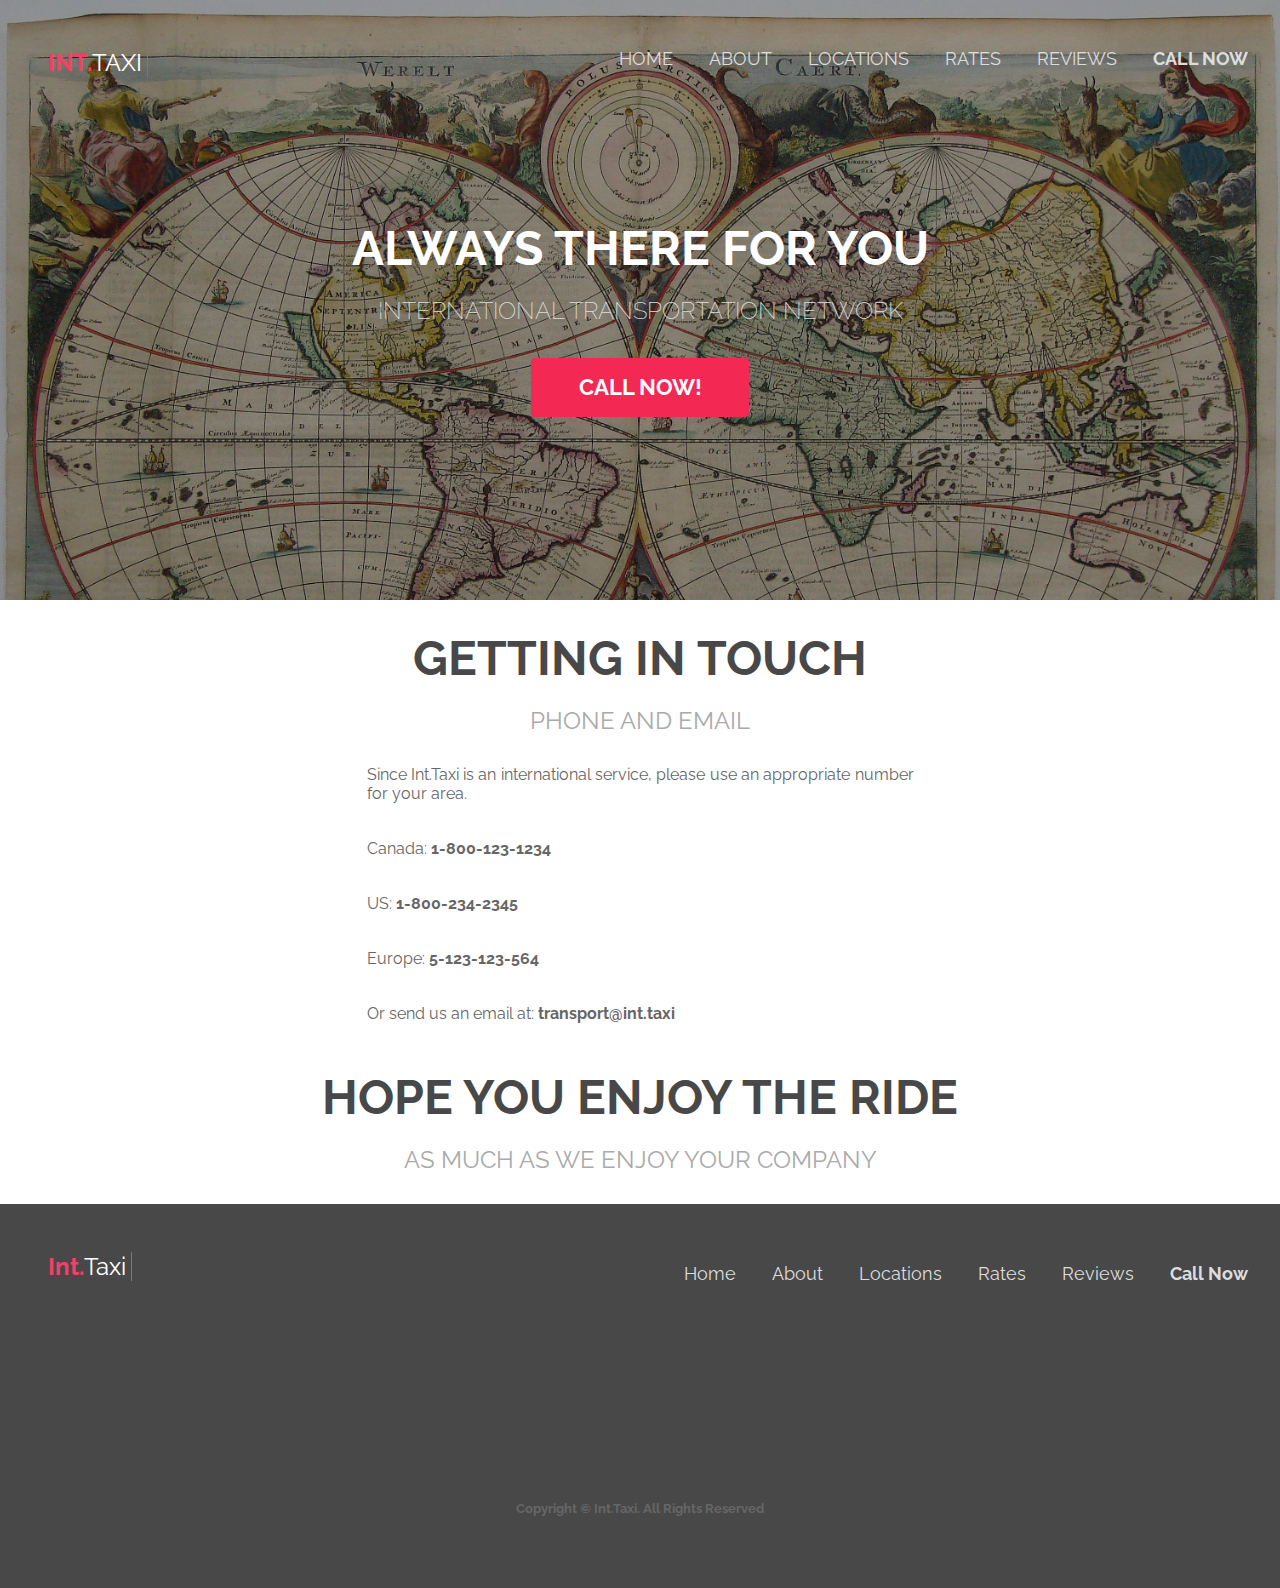
<file: vknyazev_C10A02_Template/callnow.html>
<!DOCTYPE html>
<html lang="en"><!-- InstanceBegin template="/Templates/default.dwt" codeOutsideHTMLIsLocked="false" -->

<head>
<meta charset="UTF-8">
<meta name="viewport" content="width=device-width, initial-scale=1.0">
<meta http-equiv="X-UA-Compatible" content="ie=edge">
<!-- InstanceBeginEditable name="doctitle" -->
<title>Int.Taxi</title>
<!-- InstanceEndEditable -->
<link rel="stylesheet" href="css/site.css">
<!-- InstanceBeginEditable name="head" -->
<!-- InstanceEndEditable -->
<!-- InstanceParam name="Mobile-only Reviews" type="boolean" value="false" -->
<!-- InstanceParam name="Gallery" type="boolean" value="true" -->
</head>

<body>
    <div class="container">
        <header><!-- #BeginLibraryItem "/Library/nav.lbi" --><div class="navbar">
            <span class="logo">
                <a href="index.html">
                    <strong>Int.</strong>Taxi</a>
            </span>
            <nav>
                <ul>
                    <li>
                        <a href="index.html">Home</a>
                    </li>
                    <li class="desktop-only">
                        <a href="">About</a>
                    </li>
                    <li>
                        <a href="locations.html">Locations</a>
                    </li>
                    <li>
                        <a href="rates.html">Rates</a>
                    </li>
                    <li class="desktop-only">
                        <a href="">Reviews</a>
                    </li>
                    <li class="desktop-only">
                        <a href="callnow.html">
                            <strong>Call Now</strong>
                        </a>
                    </li>
                </ul>
            </nav>
            </div> 
<!-- #EndLibraryItem --></header>
      <div class="bannerHome">
        <div class="bannerContainer">
                <h1><!-- InstanceBeginEditable name="Main heading" -->Always there for you<!-- InstanceEndEditable --></h1>
                <h2><!-- InstanceBeginEditable name="Main Subheading" -->International transportation network<!-- InstanceEndEditable --></h2>
              <a class="callNow" href="callnow.html">Call Now!</a>
            </div>
        </div>
        <main>
          <div class="info"><!-- InstanceBeginRepeat name="submain" --><!-- InstanceBeginRepeatEntry -->
              <div class="submain">
                <h1><!-- InstanceBeginEditable name="submain heading" -->Getting in touch<!-- InstanceEndEditable --></h1>
                <h2><!-- InstanceBeginEditable name="submain subheading" -->Phone and email<!-- InstanceEndEditable --></h2>
                <!-- InstanceBeginEditable name="submain text" -->
                <p>Since Int.Taxi is an international service, please use an appropriate number for your area.</p>
                <p>Canada: <strong>1-800-123-1234</strong></p>
                <p>US:<strong> 1-800-234-2345</strong></p>
                <p>Europe: <strong>5-123-123-564</strong></p>
                <p>Or send us an email at: <strong>transport@int.taxi</strong></p>
                <!-- InstanceEndEditable --></div>
            <!-- InstanceEndRepeatEntry --><!-- InstanceEndRepeat -->
          </div>
          
            <div class="gallery">
                <h1><!-- InstanceBeginEditable name="Gallery Heading" -->Hope you Enjoy the ride<!-- InstanceEndEditable --></h1>
              <h2><!-- InstanceBeginEditable name="Gallery Subheading" -->As much as we enjoy your company<!-- InstanceEndEditable --></h2>
                <!-- InstanceBeginRepeat name="captionFigure" --><!-- InstanceEndRepeat -->
            </div>
            
        </main>
      <footer><!-- #BeginLibraryItem "/Library/nav.lbi" --><div class="navbar">
            <span class="logo">
                <a href="index.html">
                    <strong>Int.</strong>Taxi</a>
            </span>
            <nav>
                <ul>
                    <li>
                        <a href="index.html">Home</a>
                    </li>
                    <li class="desktop-only">
                        <a href="">About</a>
                    </li>
                    <li>
                        <a href="locations.html">Locations</a>
                    </li>
                    <li>
                        <a href="rates.html">Rates</a>
                    </li>
                    <li class="desktop-only">
                        <a href="">Reviews</a>
                    </li>
                    <li class="desktop-only">
                        <a href="callnow.html">
                            <strong>Call Now</strong>
                        </a>
                    </li>
                </ul>
            </nav>
            </div> 
<!-- #EndLibraryItem --><!-- #BeginLibraryItem "/Library/copyright.lbi" -->
<h5 class="copyright">Copyright &copy; Int.Taxi. All Rights Reserved</h5><!-- #EndLibraryItem --></footer>
    </div>
</body>

<!-- InstanceEnd --></html>
</file>
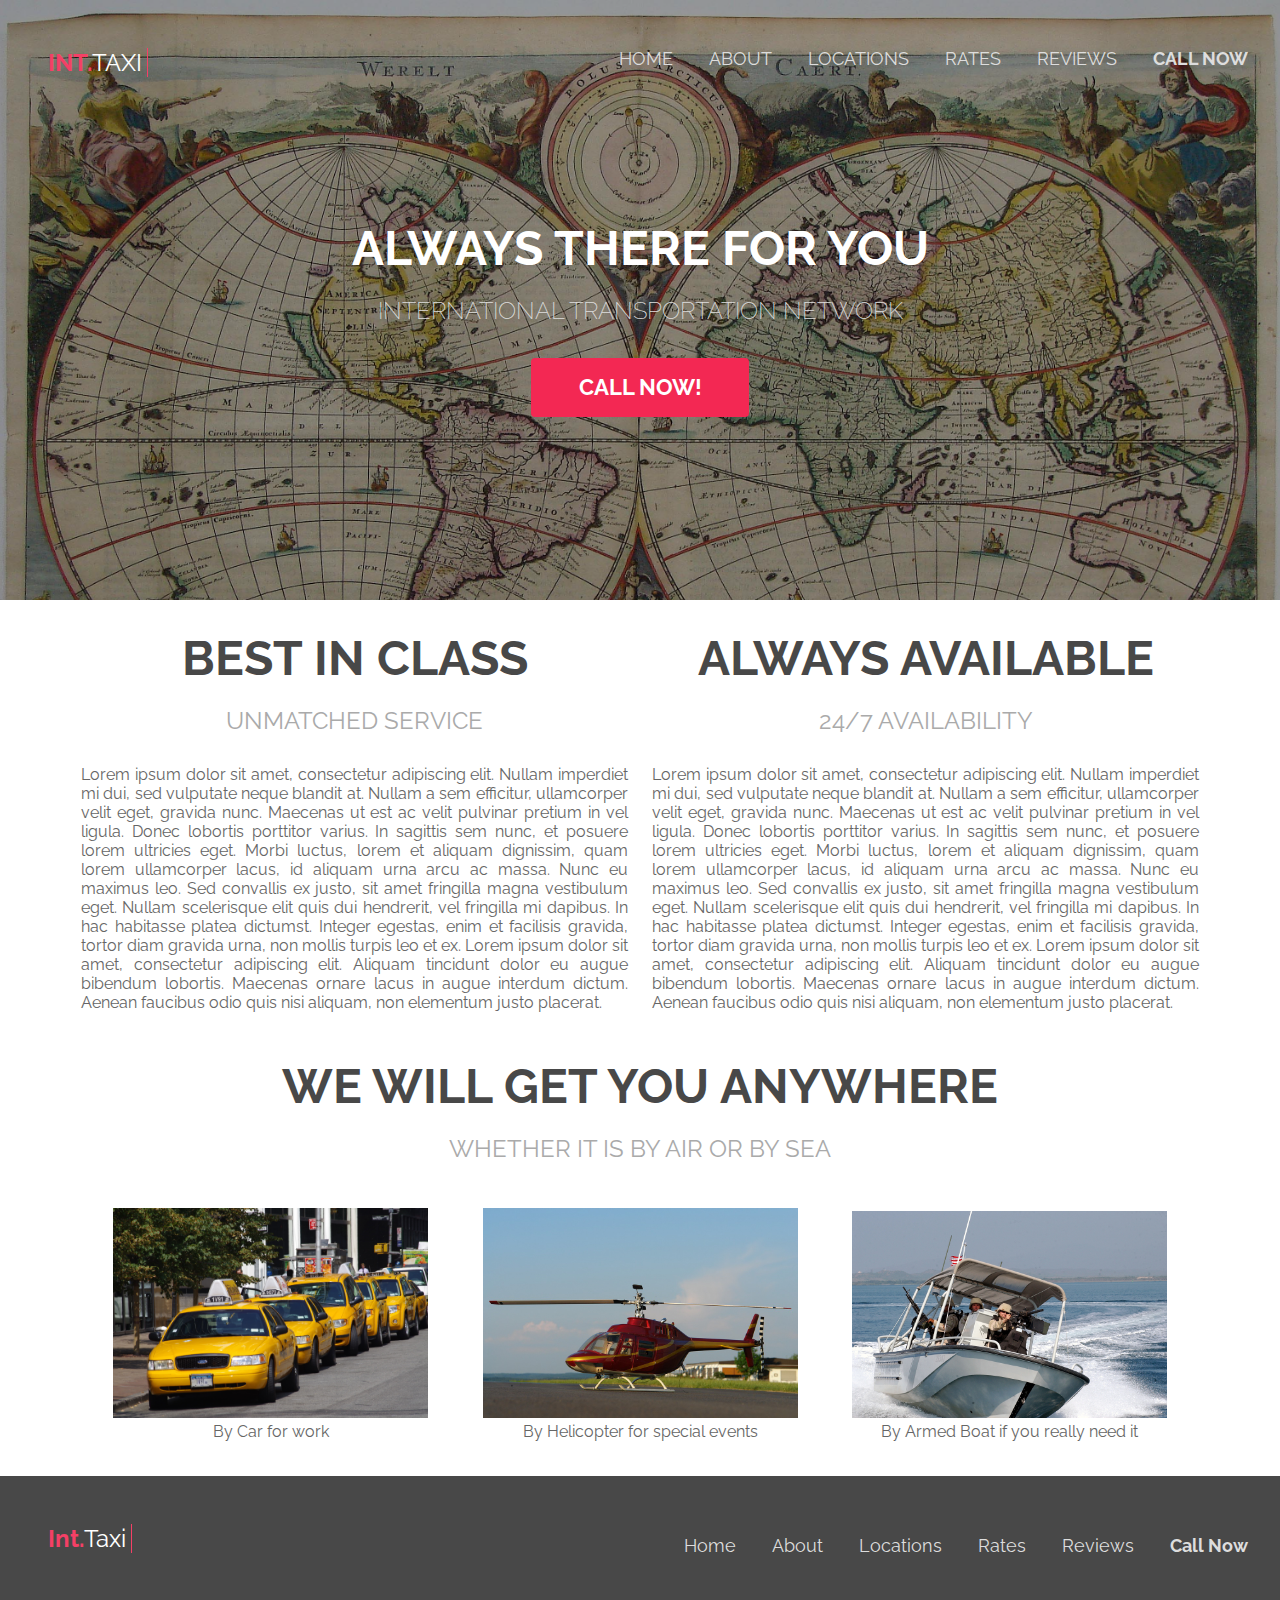
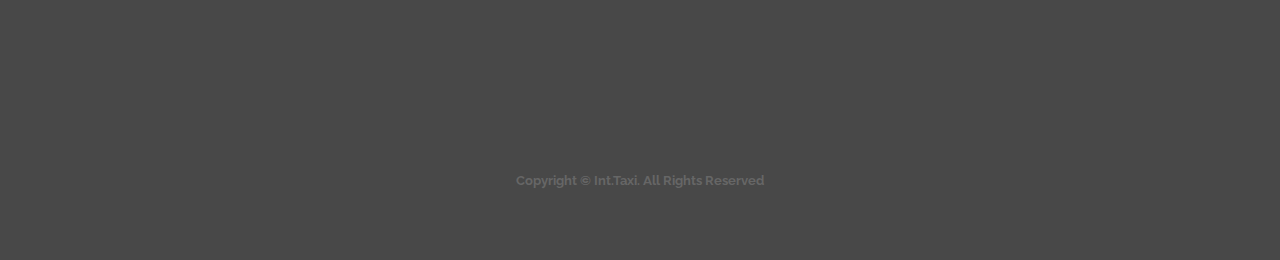
<file: vknyazev_C10A02_Template/home.html>
<!DOCTYPE html>
<html lang="en"><!-- InstanceBegin template="/Templates/default.dwt" codeOutsideHTMLIsLocked="false" -->

<head>
<meta charset="UTF-8">
<meta name="viewport" content="width=device-width, initial-scale=1.0">
<meta http-equiv="X-UA-Compatible" content="ie=edge">
<!-- InstanceBeginEditable name="doctitle" -->
    <title>Int.Taxi</title>
    <!-- InstanceEndEditable -->
<link rel="stylesheet" href="css/site.css">
<!-- InstanceBeginEditable name="head" -->
    <!-- InstanceEndEditable -->
<!-- InstanceParam name="Mobile-only Reviews" type="boolean" value="true" -->
</head>

<body>
    <div class="container">
        <header><!-- #BeginLibraryItem "/Library/nav.lbi" --><div class="navbar">
            <span class="logo">
                <a href="index.html">
                    <strong>Int.</strong>Taxi</a>
            </span>
            <nav>
                <ul>
                    <li>
                        <a href="index.html">Home</a>
                    </li>
                    <li class="desktop-only">
                        <a href="">About</a>
                    </li>
                    <li>
                        <a href="locations.html">Locations</a>
                    </li>
                    <li>
                        <a href="">Rates</a>
                    </li>
                    <li class="desktop-only">
                        <a href="">Reviews</a>
                    </li>
                    <li class="desktop-only">
                        <a href="">
                            <strong>Call Now</strong>
                        </a>
                    </li>
                </ul>
            </nav>
            </div><!-- #EndLibraryItem --></header>
      <div class="bannerHome">
        <div class="bannerContainer">
                <h1><!-- InstanceBeginEditable name="Main heading" -->Always there for you<!-- InstanceEndEditable --></h1>
                <h2><!-- InstanceBeginEditable name="Main Subheading" -->International transportation network<!-- InstanceEndEditable --></h2>
              <a class="callNow" href="">Call Now!</a>
            </div>
        </div>
        <main>
          <div class="reviews mobile-only">
            <h1>Reviews</h1>
            <h2>What people say about us</h2>
            <div class="review-container"><!-- InstanceBeginRepeat name="review" --><!-- InstanceBeginRepeatEntry -->
              <div class="review">
                <blockquote><!-- InstanceBeginEditable name="stars1" --><span class="rating">&#x2605;&#x2605;&#x2605;&#x2605;&#x2605;</span><!-- InstanceEndEditable --><!-- InstanceBeginEditable name="reviewText" -->Would call again<!-- InstanceEndEditable --><!-- InstanceBeginEditable name="reviewAuthor" --><cite>John Doe</cite><!-- InstanceEndEditable --><!-- InstanceBeginEditable name="stars2" --><span class="rating">&#x2605;&#x2605;&#x2605;&#x2605;&#x2605;</span><!-- InstanceEndEditable --></blockquote>
              </div>
            <!-- InstanceEndRepeatEntry --><!-- InstanceBeginRepeatEntry -->
              <div class="review">
                <blockquote><!-- InstanceBeginEditable name="stars1" --><span class="rating">&#x2605;&#x2605;&#x2605;&#x2605;</span><!-- InstanceEndEditable --><!-- InstanceBeginEditable name="reviewText" -->it was okay i guess<!-- InstanceEndEditable --><!-- InstanceBeginEditable name="reviewAuthor" --><cite>Steven</cite><!-- InstanceEndEditable --><!-- InstanceBeginEditable name="stars2" --><span class="rating">&#x2605;&#x2605;&#x2605;&#x2605;</span><!-- InstanceEndEditable --></blockquote>
              </div>
            <!-- InstanceEndRepeatEntry --><!-- InstanceBeginRepeatEntry -->
              <div class="review">
                <blockquote><!-- InstanceBeginEditable name="stars1" --><span class="rating">&#x2605;&#x2605;&#x2605;&#x2605;&#x2605;</span><!-- InstanceEndEditable --><!-- InstanceBeginEditable name="reviewText" -->Driver liked my dog<!-- InstanceEndEditable --><!-- InstanceBeginEditable name="reviewAuthor" --><cite>Alex</cite><!-- InstanceEndEditable --><!-- InstanceBeginEditable name="stars2" --><span class="rating">&#x2605;&#x2605;&#x2605;&#x2605;&#x2605;</span><!-- InstanceEndEditable --></blockquote>
              </div>
            <!-- InstanceEndRepeatEntry --><!-- InstanceEndRepeat --></div>
          </div>
        
          <div class="info"><!-- InstanceBeginRepeat name="submain" --><!-- InstanceBeginRepeatEntry -->
              <div class="submain">
                <h1><!-- InstanceBeginEditable name="submain heading" -->Best in Class<!-- InstanceEndEditable --></h1>
                <h2><!-- InstanceBeginEditable name="submain subheading" -->Unmatched Service<!-- InstanceEndEditable --></h2>
                <!-- InstanceBeginEditable name="submain text" -->
                <p> Lorem ipsum dolor sit amet, consectetur adipiscing elit. Nullam imperdiet mi dui, sed vulputate neque blandit at. Nullam
                  a sem efficitur, ullamcorper velit eget, gravida nunc. Maecenas ut est ac velit pulvinar pretium
                  in vel ligula. Donec lobortis porttitor varius. In sagittis sem nunc, et posuere lorem ultricies
                  eget. Morbi luctus, lorem et aliquam dignissim, quam lorem ullamcorper lacus, id aliquam urna arcu
                  ac massa. Nunc eu maximus leo. Sed convallis ex justo, sit amet fringilla magna vestibulum eget.
                  Nullam scelerisque elit quis dui hendrerit, vel fringilla mi dapibus. In hac habitasse platea dictumst.
                  Integer egestas, enim et facilisis gravida, tortor diam gravida urna, non mollis turpis leo et ex.
                  Lorem ipsum dolor sit amet, consectetur adipiscing elit. Aliquam tincidunt dolor eu augue bibendum
                  lobortis. Maecenas ornare lacus in augue interdum dictum. Aenean faucibus odio quis nisi aliquam,
                  non elementum justo placerat.</p>
                <!-- InstanceEndEditable --></div>
            <!-- InstanceEndRepeatEntry --><!-- InstanceBeginRepeatEntry -->
              <div class="submain">
                <h1><!-- InstanceBeginEditable name="submain heading" -->Always Available<!-- InstanceEndEditable --></h1>
                <h2><!-- InstanceBeginEditable name="submain subheading" -->24/7 Availability<!-- InstanceEndEditable --></h2>
                <!-- InstanceBeginEditable name="submain text" -->
                <p> Lorem ipsum dolor sit amet, consectetur adipiscing elit. Nullam imperdiet mi dui, sed vulputate neque blandit at. Nullam
                  a sem efficitur, ullamcorper velit eget, gravida nunc. Maecenas ut est ac velit pulvinar pretium
                  in vel ligula. Donec lobortis porttitor varius. In sagittis sem nunc, et posuere lorem ultricies
                  eget. Morbi luctus, lorem et aliquam dignissim, quam lorem ullamcorper lacus, id aliquam urna arcu
                  ac massa. Nunc eu maximus leo. Sed convallis ex justo, sit amet fringilla magna vestibulum eget.
                  Nullam scelerisque elit quis dui hendrerit, vel fringilla mi dapibus. In hac habitasse platea dictumst.
                  Integer egestas, enim et facilisis gravida, tortor diam gravida urna, non mollis turpis leo et ex.
                  Lorem ipsum dolor sit amet, consectetur adipiscing elit. Aliquam tincidunt dolor eu augue bibendum
                  lobortis. Maecenas ornare lacus in augue interdum dictum. Aenean faucibus odio quis nisi aliquam,
                  non elementum justo placerat.</p>
                <!-- InstanceEndEditable --></div>
            <!-- InstanceEndRepeatEntry --><!-- InstanceEndRepeat -->
          </div>
            <div class="gallery">
                <h1><!-- InstanceBeginEditable name="Gallery Heading" -->We will get you anywhere<!-- InstanceEndEditable --></h1>
              <h2><!-- InstanceBeginEditable name="Gallery Subheading" -->Whether it is by air or by sea<!-- InstanceEndEditable --></h2>
                <!-- InstanceBeginRepeat name="captionFigure" --><!-- InstanceBeginRepeatEntry -->
                <figure><!-- InstanceBeginEditable name="picture" --><img src="images/taxicabs.jpg" alt="Taxi Car"><!-- InstanceEndEditable -->
                  <figcaption><!-- InstanceBeginEditable name="caption" -->By Car for work<!-- InstanceEndEditable --></figcaption>
                </figure>
                <!-- InstanceEndRepeatEntry --><!-- InstanceBeginRepeatEntry -->
                <figure><!-- InstanceBeginEditable name="picture" --><img src="images/helicab.jpg" alt="Taxi Car"><!-- InstanceEndEditable -->
                  <figcaption><!-- InstanceBeginEditable name="caption" -->By Helicopter for special events<!-- InstanceEndEditable --></figcaption>
                </figure>
                <!-- InstanceEndRepeatEntry --><!-- InstanceBeginRepeatEntry -->
                <figure><!-- InstanceBeginEditable name="picture" --><img src="images/watercab.jpg" alt="Taxi Car"><!-- InstanceEndEditable -->
                  <figcaption><!-- InstanceBeginEditable name="caption" -->
                    By Armed Boat if you really need it
                  <!-- InstanceEndEditable --></figcaption>
                </figure>
                <!-- InstanceEndRepeatEntry --><!-- InstanceEndRepeat -->
            </div>
        </main>
      <footer><!-- #BeginLibraryItem "/Library/nav.lbi" --><div class="navbar">
            <span class="logo">
                <a href="index.html">
                    <strong>Int.</strong>Taxi</a>
            </span>
            <nav>
                <ul>
                    <li>
                        <a href="index.html">Home</a>
                    </li>
                    <li class="desktop-only">
                        <a href="">About</a>
                    </li>
                    <li>
                        <a href="locations.html">Locations</a>
                    </li>
                    <li>
                        <a href="">Rates</a>
                    </li>
                    <li class="desktop-only">
                        <a href="">Reviews</a>
                    </li>
                    <li class="desktop-only">
                        <a href="">
                            <strong>Call Now</strong>
                        </a>
                    </li>
                </ul>
            </nav>
            </div><!-- #EndLibraryItem --><!-- #BeginLibraryItem "/Library/copyright.lbi" -->
<h5 class="copyright">Copyright &copy; Int.Taxi. All Rights Reserved</h5><!-- #EndLibraryItem --></footer>
    </div>
</body>

<!-- InstanceEnd --></html>
</file>
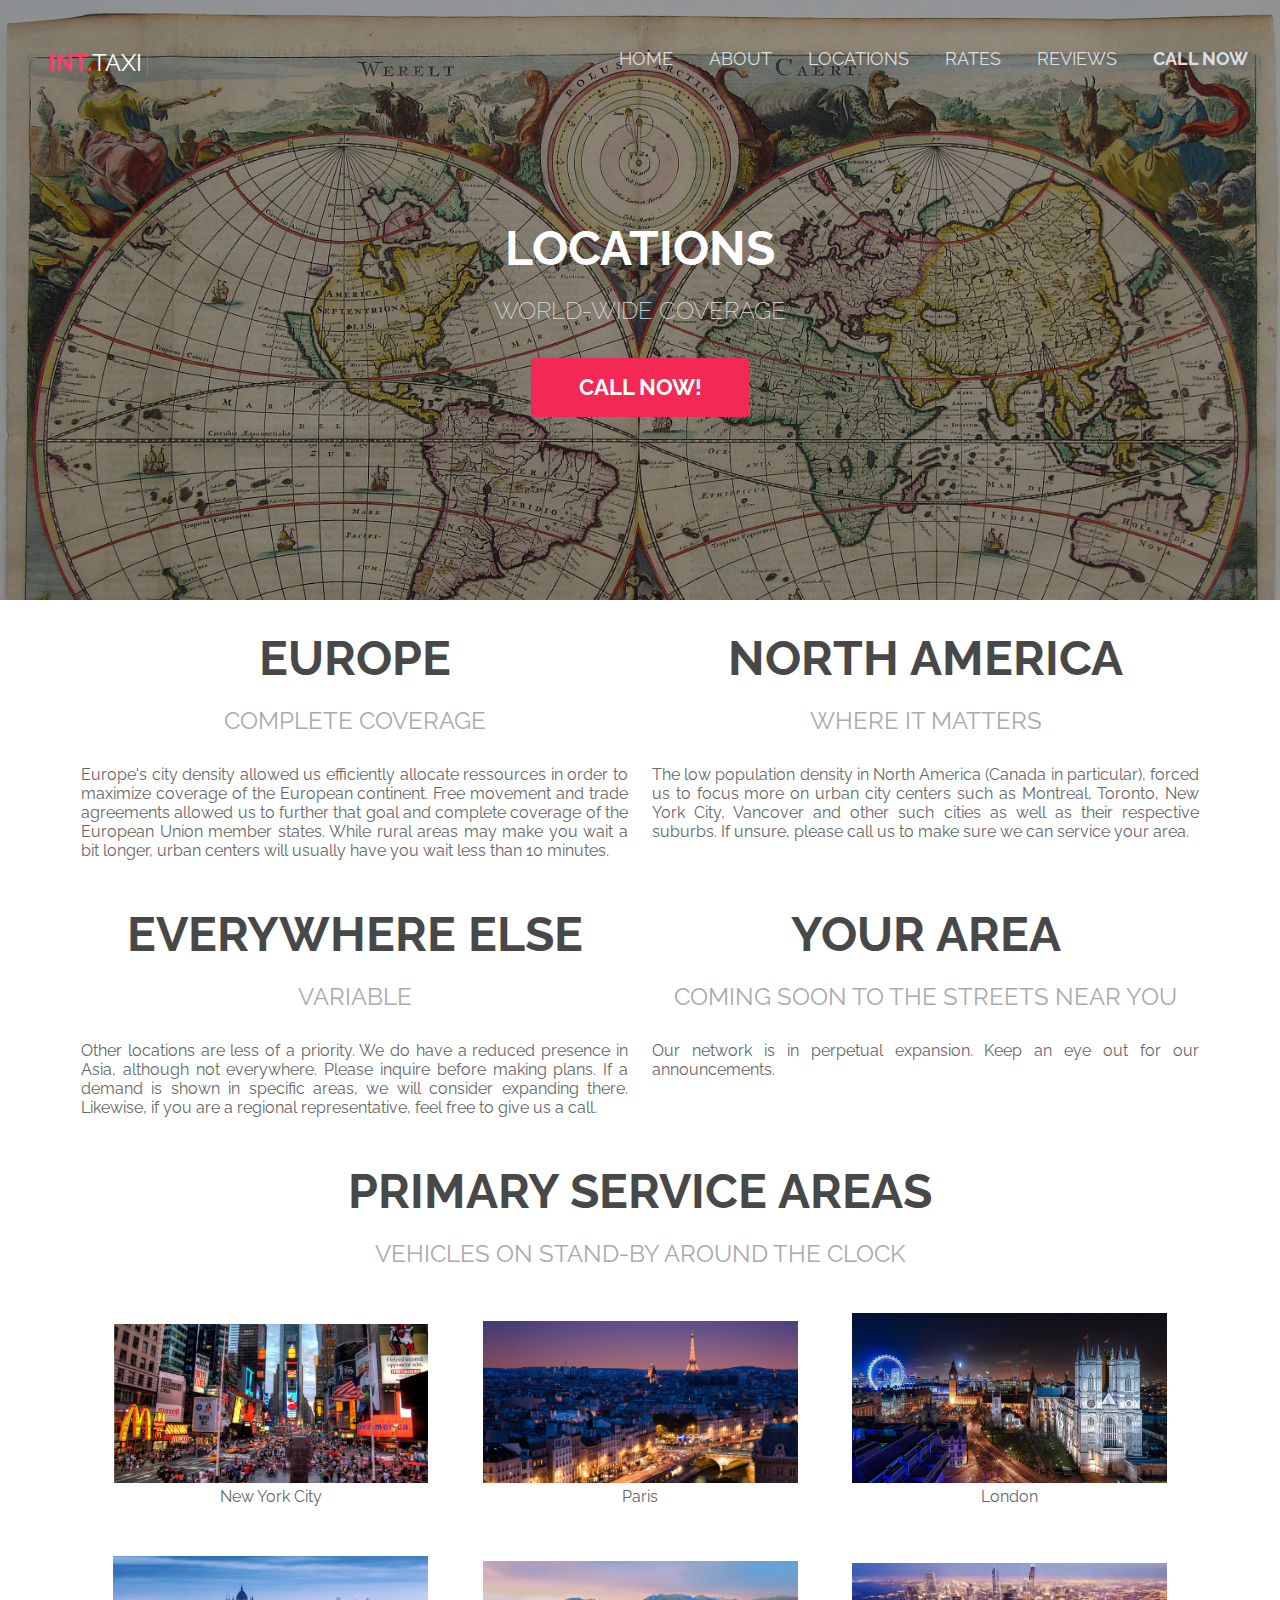
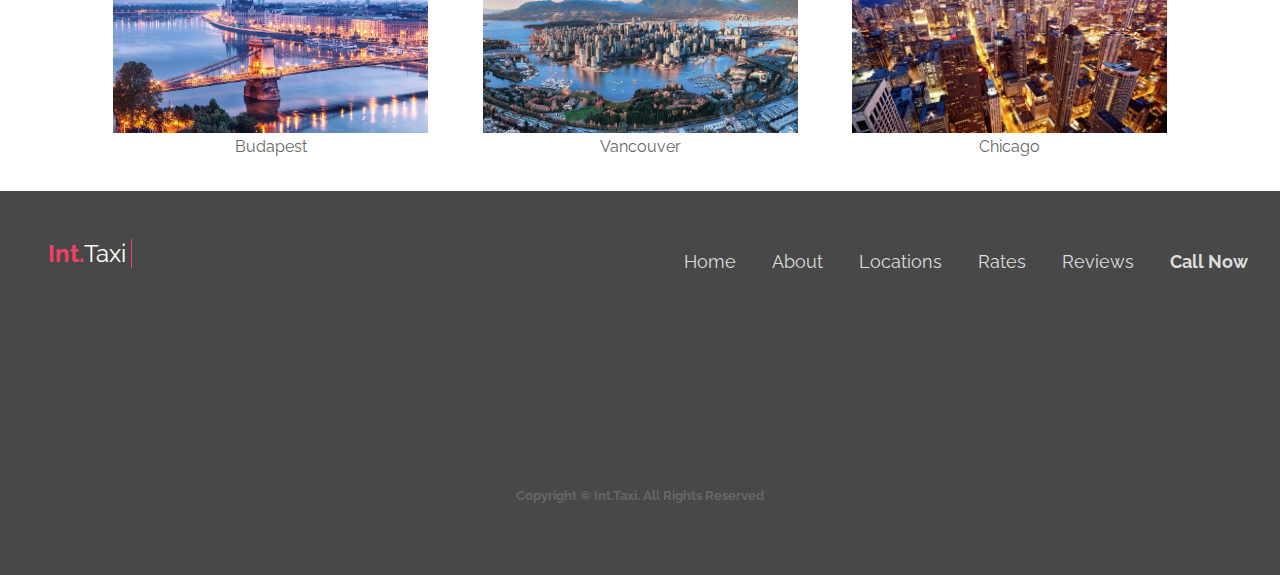
<file: vknyazev_C10A02_Template/locations.html>
<!DOCTYPE html>
<html lang="en"><!-- InstanceBegin template="/Templates/default.dwt" codeOutsideHTMLIsLocked="false" -->

<head>
<meta charset="UTF-8">
<meta name="viewport" content="width=device-width, initial-scale=1.0">
<meta http-equiv="X-UA-Compatible" content="ie=edge">
<!-- InstanceBeginEditable name="doctitle" -->
<title>Int.Taxi</title>
<!-- InstanceEndEditable -->
<link rel="stylesheet" href="css/site.css">
<!-- InstanceBeginEditable name="head" -->
<!-- InstanceEndEditable -->
<!-- InstanceParam name="Mobile-only Reviews" type="boolean" value="false" -->
</head>

<body>
    <div class="container">
        <header><!-- #BeginLibraryItem "/Library/nav.lbi" --><div class="navbar">
            <span class="logo">
                <a href="index.html">
                    <strong>Int.</strong>Taxi</a>
            </span>
            <nav>
                <ul>
                    <li>
                        <a href="index.html">Home</a>
                    </li>
                    <li class="desktop-only">
                        <a href="">About</a>
                    </li>
                    <li>
                        <a href="locations.html">Locations</a>
                    </li>
                    <li>
                        <a href="">Rates</a>
                    </li>
                    <li class="desktop-only">
                        <a href="">Reviews</a>
                    </li>
                    <li class="desktop-only">
                        <a href="">
                            <strong>Call Now</strong>
                        </a>
                    </li>
                </ul>
            </nav>
            </div><!-- #EndLibraryItem --></header>
      <div class="bannerHome">
        <div class="bannerContainer">
                <h1><!-- InstanceBeginEditable name="Main heading" -->Locations<!-- InstanceEndEditable --></h1>
                <h2><!-- InstanceBeginEditable name="Main Subheading" -->World-Wide Coverage<!-- InstanceEndEditable --></h2>
              <a class="callNow" href="">Call Now!</a>
            </div>
        </div>
        <main>
          <div class="info"><!-- InstanceBeginRepeat name="submain" --><!-- InstanceBeginRepeatEntry -->
              <div class="submain">
                <h1><!-- InstanceBeginEditable name="submain heading" -->Europe<!-- InstanceEndEditable --></h1>
                <h2><!-- InstanceBeginEditable name="submain subheading" -->Complete Coverage<!-- InstanceEndEditable --></h2>
                <!-- InstanceBeginEditable name="submain text" -->
                <p>Europe's city density allowed us efficiently allocate ressources in order to maximize coverage of the European continent. Free movement and trade agreements allowed us to further that goal and complete coverage of the European Union member states. While rural areas may make you wait a bit longer, urban centers will usually have you wait less than 10 minutes.</p>
                <!-- InstanceEndEditable --></div>
            <!-- InstanceEndRepeatEntry --><!-- InstanceBeginRepeatEntry -->
              <div class="submain">
                <h1><!-- InstanceBeginEditable name="submain heading" -->North America<!-- InstanceEndEditable --></h1>
                <h2><!-- InstanceBeginEditable name="submain subheading" -->Where it matters<!-- InstanceEndEditable --></h2>
                <!-- InstanceBeginEditable name="submain text" -->
                <p> The low population density in North America (Canada in particular), forced us to focus more on urban city centers such as Montreal, Toronto, New York City, Vancover and other such cities as well as their respective suburbs. If unsure, please call us to make sure we can service your area.</p>
                <!-- InstanceEndEditable --></div>
            <!-- InstanceEndRepeatEntry --><!-- InstanceBeginRepeatEntry -->
              <div class="submain">
                <h1><!-- InstanceBeginEditable name="submain heading" -->Everywhere else<!-- InstanceEndEditable --></h1>
                <h2><!-- InstanceBeginEditable name="submain subheading" -->Variable<!-- InstanceEndEditable --></h2>
                <!-- InstanceBeginEditable name="submain text" -->
                <p>Other locations are less of a priority. We do have a reduced presence in Asia, although not everywhere. Please inquire before making plans. If a demand is shown in specific areas, we will consider expanding there. Likewise, if you are a regional representative, feel free to give us a call.</p>
                <!-- InstanceEndEditable --></div>
            <!-- InstanceEndRepeatEntry --><!-- InstanceBeginRepeatEntry -->
              <div class="submain">
                <h1><!-- InstanceBeginEditable name="submain heading" -->Your Area<!-- InstanceEndEditable --></h1>
                <h2><!-- InstanceBeginEditable name="submain subheading" -->Coming soon to the streets near you<!-- InstanceEndEditable --></h2>
                <!-- InstanceBeginEditable name="submain text" -->
                <p> Our network is in perpetual expansion. Keep an eye out for our announcements.</p>
                <!-- InstanceEndEditable --></div>
            <!-- InstanceEndRepeatEntry --><!-- InstanceEndRepeat -->
          </div>
            <div class="gallery">
                <h1><!-- InstanceBeginEditable name="Gallery Heading" -->Primary service areas<!-- InstanceEndEditable --></h1>
              <h2><!-- InstanceBeginEditable name="Gallery Subheading" -->vehicles on stand-by around the clock<!-- InstanceEndEditable --></h2>
                <!-- InstanceBeginRepeat name="captionFigure" --><!-- InstanceBeginRepeatEntry -->
                <figure><!-- InstanceBeginEditable name="picture" --><img src="images/nyc.jpg" alt="New York City"><!-- InstanceEndEditable -->
                  <figcaption><!-- InstanceBeginEditable name="caption" -->New York City<!-- InstanceEndEditable --></figcaption>
                </figure>
                <!-- InstanceEndRepeatEntry --><!-- InstanceBeginRepeatEntry -->
                <figure><!-- InstanceBeginEditable name="picture" --><img src="images/paris.jpg" alt="Paris"><!-- InstanceEndEditable -->
                  <figcaption><!-- InstanceBeginEditable name="caption" -->Paris<!-- InstanceEndEditable --></figcaption>
                </figure>
                <!-- InstanceEndRepeatEntry --><!-- InstanceBeginRepeatEntry -->
                <figure><!-- InstanceBeginEditable name="picture" --><img src="images/london.jpg" alt=""><!-- InstanceEndEditable -->
                  <figcaption><!-- InstanceBeginEditable name="caption" -->London<!-- InstanceEndEditable --></figcaption>
                </figure>
                <!-- InstanceEndRepeatEntry --><!-- InstanceBeginRepeatEntry -->
                <figure><!-- InstanceBeginEditable name="picture" --><img src="images/budapest.jpg" alt="Budapest"><!-- InstanceEndEditable -->
                  <figcaption><!-- InstanceBeginEditable name="caption" -->Budapest<!-- InstanceEndEditable --></figcaption>
                </figure>
                <!-- InstanceEndRepeatEntry --><!-- InstanceBeginRepeatEntry -->
                <figure><!-- InstanceBeginEditable name="picture" --><img src="images/vancover.jpg" alt="Taxi Car"><!-- InstanceEndEditable -->
                  <figcaption><!-- InstanceBeginEditable name="caption" -->Vancouver<!-- InstanceEndEditable --></figcaption>
                </figure>
                <!-- InstanceEndRepeatEntry --><!-- InstanceBeginRepeatEntry -->
                <figure><!-- InstanceBeginEditable name="picture" --><img src="images/chicago.jpg" alt="Chicago"><!-- InstanceEndEditable -->
                  <figcaption><!-- InstanceBeginEditable name="caption" -->Chicago<!-- InstanceEndEditable --></figcaption>
                </figure>
                <!-- InstanceEndRepeatEntry --><!-- InstanceEndRepeat -->
            </div>
        </main>
      <footer><!-- #BeginLibraryItem "/Library/nav.lbi" --><div class="navbar">
            <span class="logo">
                <a href="index.html">
                    <strong>Int.</strong>Taxi</a>
            </span>
            <nav>
                <ul>
                    <li>
                        <a href="index.html">Home</a>
                    </li>
                    <li class="desktop-only">
                        <a href="">About</a>
                    </li>
                    <li>
                        <a href="locations.html">Locations</a>
                    </li>
                    <li>
                        <a href="">Rates</a>
                    </li>
                    <li class="desktop-only">
                        <a href="">Reviews</a>
                    </li>
                    <li class="desktop-only">
                        <a href="">
                            <strong>Call Now</strong>
                        </a>
                    </li>
                </ul>
            </nav>
            </div><!-- #EndLibraryItem --><!-- #BeginLibraryItem "/Library/copyright.lbi" -->
<h5 class="copyright">Copyright &copy; Int.Taxi. All Rights Reserved</h5><!-- #EndLibraryItem --></footer>
    </div>
</body>

<!-- InstanceEnd --></html>
</file>
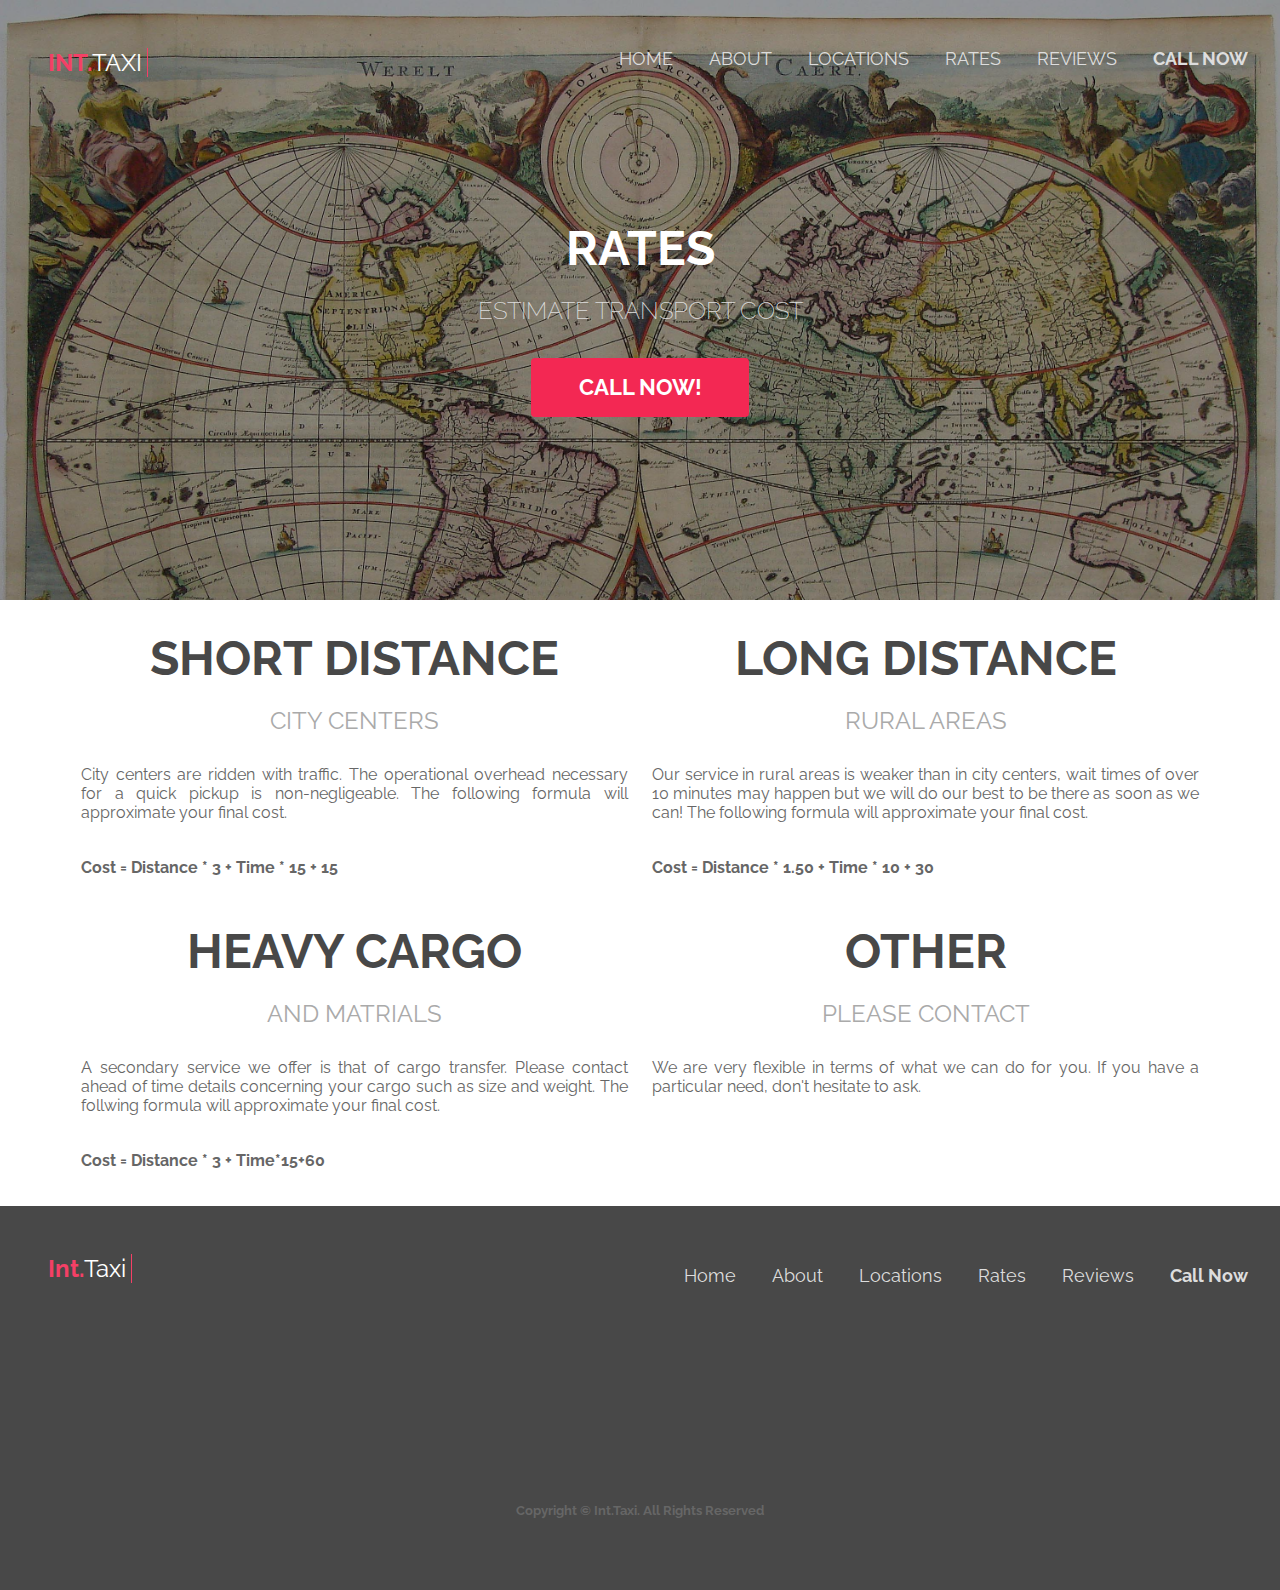
<file: vknyazev_C10A02_Template/rates.html>
<!DOCTYPE html>
<html lang="en"><!-- InstanceBegin template="/Templates/default.dwt" codeOutsideHTMLIsLocked="false" -->

<head>
<meta charset="UTF-8">
<meta name="viewport" content="width=device-width, initial-scale=1.0">
<meta http-equiv="X-UA-Compatible" content="ie=edge">
<!-- InstanceBeginEditable name="doctitle" -->
<title>Int.Taxi</title>
<!-- InstanceEndEditable -->
<link rel="stylesheet" href="css/site.css">
<!-- InstanceBeginEditable name="head" -->
<!-- InstanceEndEditable -->
<!-- InstanceParam name="Mobile-only Reviews" type="boolean" value="false" -->
<!-- InstanceParam name="Gallery" type="boolean" value="false" -->
</head>

<body>
    <div class="container">
        <header><!-- #BeginLibraryItem "/Library/nav.lbi" --><div class="navbar">
            <span class="logo">
                <a href="index.html">
                    <strong>Int.</strong>Taxi</a>
            </span>
            <nav>
                <ul>
                    <li>
                        <a href="index.html">Home</a>
                    </li>
                    <li class="desktop-only">
                        <a href="">About</a>
                    </li>
                    <li>
                        <a href="locations.html">Locations</a>
                    </li>
                    <li>
                        <a href="rates.html">Rates</a>
                    </li>
                    <li class="desktop-only">
                        <a href="">Reviews</a>
                    </li>
                    <li class="desktop-only">
                        <a href="callnow.html">
                            <strong>Call Now</strong>
                        </a>
                    </li>
                </ul>
            </nav>
            </div> 
<!-- #EndLibraryItem --></header>
      <div class="bannerHome">
        <div class="bannerContainer">
                <h1><!-- InstanceBeginEditable name="Main heading" -->Rates<!-- InstanceEndEditable --></h1>
                <h2><!-- InstanceBeginEditable name="Main Subheading" -->Estimate Transport cost<!-- InstanceEndEditable --></h2>
              <a class="callNow" href="rates.html">Call Now!</a>
            </div>
        </div>
        <main>
          <div class="info"><!-- InstanceBeginRepeat name="submain" --><!-- InstanceBeginRepeatEntry -->
              <div class="submain">
                <h1><!-- InstanceBeginEditable name="submain heading" -->Short Distance<!-- InstanceEndEditable --></h1>
                <h2><!-- InstanceBeginEditable name="submain subheading" -->City centers<!-- InstanceEndEditable --></h2>
                <!-- InstanceBeginEditable name="submain text" -->
                <p> City centers are ridden with traffic. The operational overhead necessary for a quick pickup is non-negligeable. The following formula will approximate your final cost.</p>
                <p><strong>Cost = Distance * 3 + Time * 15 + 15</strong></p>
                <!-- InstanceEndEditable --></div>
            <!-- InstanceEndRepeatEntry --><!-- InstanceBeginRepeatEntry -->
              <div class="submain">
                <h1><!-- InstanceBeginEditable name="submain heading" -->Long Distance<!-- InstanceEndEditable --></h1>
                <h2><!-- InstanceBeginEditable name="submain subheading" -->Rural areas<!-- InstanceEndEditable --></h2>
                <!-- InstanceBeginEditable name="submain text" -->
              <p>Our service in rural areas is weaker than in city centers, wait times of over 10 minutes may happen but we will do our best to be there as soon as we can! The following formula will  approximate your final cost.</p>
                <p><strong>Cost = Distance * 1.50 + Time * 10 + 30</strong></p>
              <!-- InstanceEndEditable --></div>
            <!-- InstanceEndRepeatEntry --><!-- InstanceBeginRepeatEntry -->
              <div class="submain">
                <h1><!-- InstanceBeginEditable name="submain heading" -->Heavy Cargo<!-- InstanceEndEditable --></h1>
                <h2><!-- InstanceBeginEditable name="submain subheading" -->And matrials<!-- InstanceEndEditable --></h2>
                <!-- InstanceBeginEditable name="submain text" -->
              <p> A secondary service we offer is that of cargo transfer. Please contact ahead of time details concerning your cargo such as size and weight. The follwing formula will approximate your final cost.</p>
              <p><strong>Cost = Distance * 3 + Time*15+60</strong></p>
              <!-- InstanceEndEditable --></div>
            <!-- InstanceEndRepeatEntry --><!-- InstanceBeginRepeatEntry -->
              <div class="submain">
                <h1><!-- InstanceBeginEditable name="submain heading" -->Other<!-- InstanceEndEditable --></h1>
                <h2><!-- InstanceBeginEditable name="submain subheading" -->Please contact<!-- InstanceEndEditable --></h2>
                <!-- InstanceBeginEditable name="submain text" -->
                <p> We are very flexible in terms of what we can do for you. If you have a particular need, don't hesitate to ask.</p>
                <!-- InstanceEndEditable --></div>
            <!-- InstanceEndRepeatEntry --><!-- InstanceEndRepeat -->
          </div>
          
        </main>
      <footer><!-- #BeginLibraryItem "/Library/nav.lbi" --><div class="navbar">
            <span class="logo">
                <a href="index.html">
                    <strong>Int.</strong>Taxi</a>
            </span>
            <nav>
                <ul>
                    <li>
                        <a href="index.html">Home</a>
                    </li>
                    <li class="desktop-only">
                        <a href="">About</a>
                    </li>
                    <li>
                        <a href="locations.html">Locations</a>
                    </li>
                    <li>
                        <a href="rates.html">Rates</a>
                    </li>
                    <li class="desktop-only">
                        <a href="">Reviews</a>
                    </li>
                    <li class="desktop-only">
                        <a href="callnow.html">
                            <strong>Call Now</strong>
                        </a>
                    </li>
                </ul>
            </nav>
            </div> 
<!-- #EndLibraryItem --><!-- #BeginLibraryItem "/Library/copyright.lbi" -->
<h5 class="copyright">Copyright &copy; Int.Taxi. All Rights Reserved</h5><!-- #EndLibraryItem --></footer>
    </div>
</body>

<!-- InstanceEnd --></html>
</file>
<file: css/site.css>
@import url('https://fonts.googleapis.com/css?family=Satisfy|Raleway:400,700');

html, body {
    font-family:"Raleway",Arial,Helvetica,sans-serif;
    margin: 0;
    padding: 0;
    min-width: 200px;
    color: #666;
}
.container{
    position: relative;
}
h1 {
    color: #484848;
    font-size: 2em;
    text-transform: uppercase;
    margin: 20px 0;
}
h2 {
    color: #aaa;
    text-transform: uppercase;
    font-weight: 400;
}

header {
    position: absolute;
    width: 100%;
    left: 0;
    top: 0;    
    font-size: 1em;
    text-transform: uppercase;
}
.logo {
    position: absolute;
    left: 2em;
    top: 2em;
    font-size: 1.5em;
    border-right: #f44066 1px solid;
    padding-right: 5px;
}
.logo strong {
    color: #f44066;
}
header .logo a{
    color: #fff;
    text-decoration: none;
}
header nav {
    position: absolute;
    right: 2em;
    top: 2em;
    margin-left: 130px;
    max-width: 100%;
}

nav ul {
    list-style: none;
}

nav li {
    display: block;
    margin-left: 2em;
    margin-bottom: 1em
}

nav a {
    text-decoration: none;
    display: inline-block;
    color: #ddd;
    font-size: 18px;
}
nav a:hover{
    color: #fff;
}

a, a:hover, .btn, .btn:hover {
    transition: color .2s ease-in-out, background-color .2s ease-in-out;
}

.bannerHome {
    background-image: url(../images/homebanner.jpg);
    background-size: cover;
    background-position: center center;
    background-attachment: fixed;
}

.bannerContainer{
    background-color: rgba(0,0,0,.4);
    height: 100%;
    text-align: center;
    padding: 150px 3px 50px 3px;
    text-transform: uppercase;
}
.bannerContainer h1 {
    color: #fff;
}

.bannerContainer h2{
    color: #ddd;
    font-weight: 200;
    padding-bottom: 30px;
}

.simpleList {
    text-align: left;
    list-style-type: square;
}

.btn{
    background-color: #f32853;
    text-decoration: none;
    font-size: 1.35em;
    color: #fff;
    border-radius: 0;
    font-weight: 700;
    text-decoration: none;
	padding: 0.8em 2.2em;
    border-radius: 4px;
	border: none;
	cursor: pointer;
}

.bannerContainer .callNow{
    background-color: #f32853;
    text-decoration: none;
    font-size: 1.35em;
    color: #fff;
    border-radius: 0;
    font-weight: 700;
    text-decoration: none;
    z-index: 99;
    position: fixed;
    bottom: 0;
    width: 100%;
    left: 0;
    padding: 0.8em 0;
}

.bannerContainer a:hover, .btn:hover{
    background-color: #f44066;
}

main {
    text-align: center;
    padding: 10px;
}

.reviews {
    width: 100%;
}
.review-container {
    white-space: nowrap;
    overflow: auto;
}
.review {
    display: inline-block;
    min-width: 100%;
    padding: 5px;
    border: solid 2px #aaa;
}

blockquote {
    font-family: 'Satisfy', cursive;
    font-size: 2em;
    margin: 0
}
blockquote .rating{
    display: block;
    color: rgb(139, 139, 0);
}
cite::before{
    content: ' ~ '
}

.info {
    max-width: 1400px;
    margin: auto;
}

main .submain {
    display: inline-block;
    width: 100%;
    vertical-align: top;
}

main .submain p{
    padding: 10px;
    text-align: justify;
}

.gallery img{
    width: 100%;
}

.gallery figure {
    min-width: 25%;
    width: 300px;
    max-width: 100%;
    display: inline-block;
    margin: 2%;
}

footer {
    position: relative;
    padding: 2em;
    background-color: #484848;
    height: 20em;
}

footer .logo a{
    color: #fff;
    text-decoration: none;
}
footer nav {
    max-width: 100%;
    position: absolute;
    margin-left: 130px;
    right: 2em;
    top: 2.7em;
}



.desktop-only {
    display: none;
}

.copyright {
	    position: absolute;
    bottom: 50px;
    left: 0;
    right: 0;
    text-align: center;	
}


table {
    width: 100%;
    border: solid 1px #aaa; 

}

table tr:first-of-type {
    background-color: #484848;
    color: #fff;
}

textarea {
width: 100%;
height: 75px;
font-family: Verdana, Geneva, sans-serif;
}
label {
	display: block;
}
input {
	font-family: Verdana, Geneva, sans-serif;
	padding: 3px;
	display: block;
}

form {
    display: flex;
    flex-direction: column;
    flex-wrap: nowrap;
}

form > * {
    display: flex;
    justify-content: space-between;
    flex-direction: column;
    flex-wrap: nowrap;
}

form label, form input, form select {
    width: 100%;
}

form label {
    flex-shrink: 2.5;
}

video {
    width: 100%;
}

span.logo::after {
    content: 'www.InternationalTaxi.co';
    color: #ffffff96;
    display: block;
    font-size: 0.4em;
}

@media screen and (min-width: 768px) {
	textarea {
width: 100%;
height: 75px;
font-family: Verdana, Geneva, sans-serif;
}
    h1 {
        font-size: 3em;
    }
    nav li {
        display: inline-block;  
        margin-bottom: 0.5em
    }
    .desktop-only {
        display: inline-block;
    }
    main .submain {
        width: 350px;
        min-width: 45%;
    }
    .bannerContainer{
        padding: 200px 3px;
    }
    .mobile-only {
        display: none;
    }
    .bannerContainer .callNow {
        position: static;
        padding: 0.8em 2.2em;
        width: auto;
        border-radius: 4px;
    }

    form > p {
        flex-direction: row;
    }
    form > p > label {
        text-align: right;
    }
}
</file>
<file: vknyazev_C10A02_Template/css/site.css>
/* it's just a font pls */
@import url('https://fonts.googleapis.com/css?family=Satisfy|Raleway:400,700');

html, body {
    font-family:"Raleway",Arial,Helvetica,sans-serif;
    margin: 0;
    padding: 0;
    min-width: 200px;
    color: #666;
}
.container{
    position: relative;
}
h1 {
    color: #484848;
    font-size: 2em;
    text-transform: uppercase;
    margin: 20px 0;
}
h2 {
    color: #aaa;
    text-transform: uppercase;
    font-weight: 400;
}

header {
    position: absolute;
    width: 100%;
    left: 0;
    top: 0;    
    font-size: 1em;
    text-transform: uppercase;
}
.logo {
    position: absolute;
    left: 2em;
    top: 2em;
    font-size: 1.5em;
    border-right: #f44066 1px solid;
    padding-right: 5px;
}
.logo strong {
    color: #f44066;
}
header .logo a{
    color: #fff;
    text-decoration: none;
}
header nav {
    position: absolute;
    right: 2em;
    top: 2em;
    margin-left: 130px;
    max-width: 100%;
}

nav ul {
    list-style: none;
}

nav li {
    display: block;
    margin-left: 2em;
    margin-bottom: 1em
}

nav a {
    text-decoration: none;
    display: inline-block;
    color: #ddd;
    font-size: 18px;
}
nav a:hover{
    color: #fff;
}

a, a:hover {
    transition: color .2s ease-in-out, background-color .2s ease-in-out;
}

.bannerHome {
    background-image: url(../images/homebanner.jpg);
    background-size: cover;
    background-position: center center;
    background-attachment: fixed;
}

.bannerContainer{
    background-color: rgba(0,0,0,.4);
    height: 100%;
    text-align: center;
    padding: 150px 3px 50px 3px;
    text-transform: uppercase;
}
.bannerContainer h1 {
    color: #fff;
}

.bannerContainer h2{
    color: #ddd;
    font-weight: 200;
    padding-bottom: 30px;
}

.bannerContainer .callNow{
    background-color: #f32853;
    text-decoration: none;
    font-size: 1.35em;
    color: #fff;
    border-radius: 0;
    font-weight: 700;
    text-decoration: none;
    z-index: 99;
    position: fixed;
    bottom: 0;
    width: 100%;
    left: 0;
    padding: 0.8em 0;
}

.bannerContainer a:hover{
    background-color: #f44066;
}

main {
    text-align: center;
    padding: 10px;
}

.reviews {
    width: 100%;
}
.review-container {
    white-space: nowrap;
    overflow: auto;
}
.review {
    display: inline-block;
    min-width: 100%;
    padding: 5px;
    border: solid 2px #aaa;
}

blockquote {
    font-family: 'Satisfy', cursive;
    font-size: 2em;
    margin: 0
}
blockquote .rating{
    display: block;
    color: rgb(139, 139, 0);
}
cite::before{
    content: ' ~ '
}

.info {
    max-width: 1400px;
    margin: auto;
}

main .submain {
    display: inline-block;
    width: 100%;
    vertical-align: top;
}

main .submain p{
    padding: 10px;
    text-align: justify;
}

.gallery img{
    width: 100%;
}

.gallery figure {
    min-width: 25%;
    width: 300px;
    max-width: 100%;
    display: inline-block;
    margin: 2%;
}

footer {
    position: relative;
    padding: 2em;
    background-color: #484848;
    height: 20em;
}

footer .logo a{
    color: #fff;
    text-decoration: none;
}
footer nav {
    max-width: 100%;
    position: absolute;
    margin-left: 130px;
    right: 2em;
    top: 2.7em;
}



.desktop-only {
    display: none;
}

.copyright {
	    position: absolute;
    bottom: 50px;
    left: 0;
    right: 0;
    text-align: center;	
}

@media screen and (min-width: 768px) {
    h1 {
        font-size: 3em;
    }
    nav li {
        display: inline-block;  
        margin-bottom: 0.5em
    }
    nav li.desktop-only {
        display: inline-block;
    }
    main .submain {
        width: 350px;
        min-width: 45%;
    }
    .bannerContainer{
        padding: 200px 3px;
    }
    .mobile-only {
        display: none;
    }
    .bannerContainer .callNow {
        position: static;
        padding: 0.8em 2.2em;
        width: auto;
        border-radius: 4px;
    }
}
</file>
